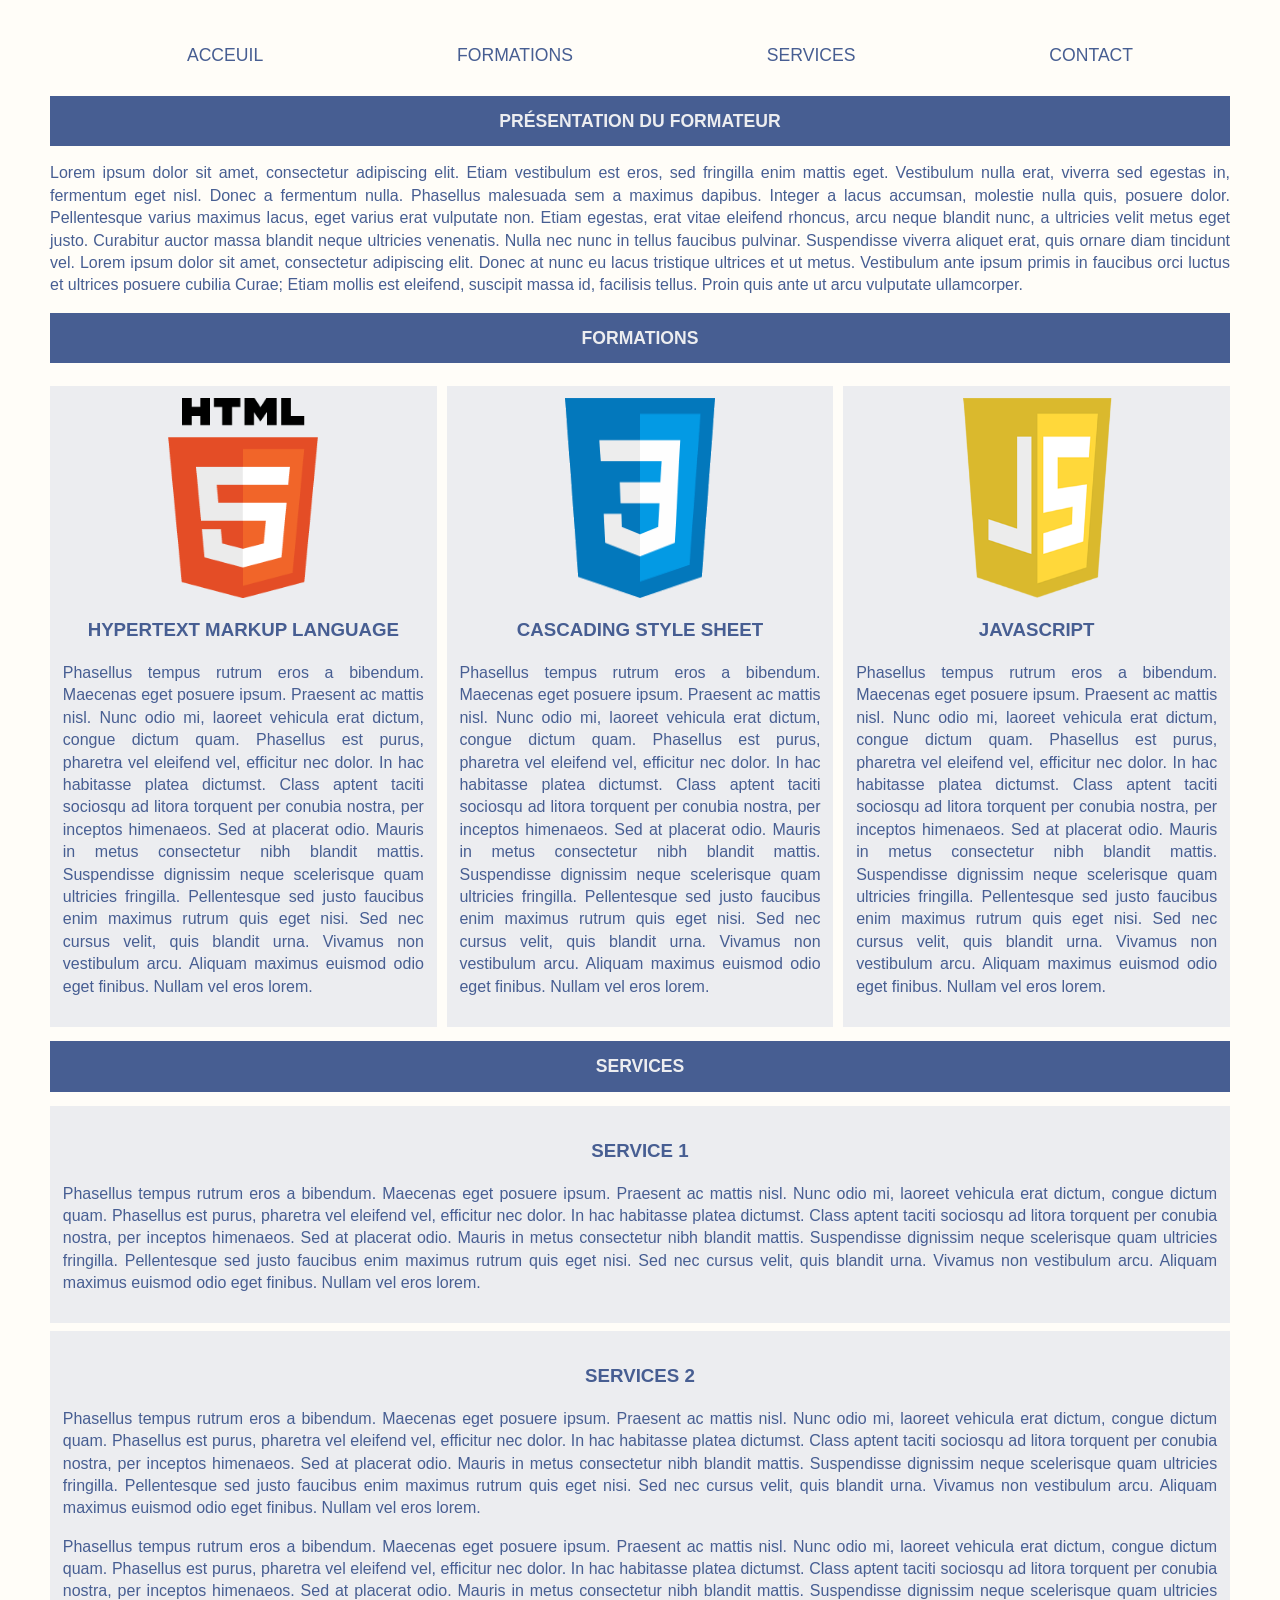
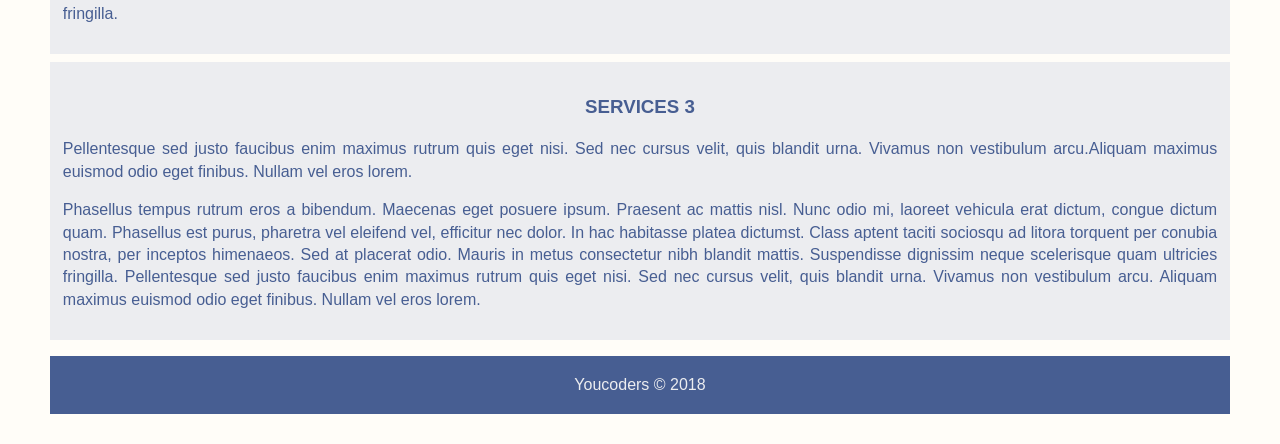
<file: CSS1/grid/index.html>
<!DOCTYPE html>
<html lang="fr">

<head>
    <meta charset="utf-8">
    <meta name="viewport" content="width=device-width, initial-scale=1.0">
    <title>The W3Trainer | Acceuil</title>
    <link rel="stylesheet" href="./css/Style.css">
    <link rel="icon" href="images/w3c-icon.png">
</head>

<body>
    <header class="nav-container">
        <nav class="main-menu">
            <ul>
                <li><a href="#">ACCEUIL</a></li>
                <li><a href="#formations">FORMATIONS</a></li>
                <li><a href="#services">SERVICES</a></li>
                <li><a href="#contact">CONTACT</a></li>
            </ul>
        </nav>
    </header>
    <main class="contenu-principal">
        <article id="formateur">
            <h2>Présentation du formateur</h2>
            <p>Lorem ipsum dolor sit amet, consectetur adipiscing elit. Etiam vestibulum est eros, sed fringilla enim mattis eget. Vestibulum nulla erat, viverra sed egestas in, fermentum eget nisl. Donec a fermentum nulla. Phasellus malesuada sem a maximus dapibus. Integer a lacus accumsan, molestie nulla quis, posuere dolor. Pellentesque varius maximus lacus, eget varius erat vulputate non. Etiam egestas, erat vitae eleifend rhoncus, arcu neque blandit nunc, a ultricies velit metus eget justo. Curabitur auctor massa blandit neque ultricies venenatis. Nulla nec nunc in tellus faucibus pulvinar. Suspendisse viverra aliquet erat, quis ornare diam tincidunt vel. Lorem ipsum dolor sit amet, consectetur adipiscing elit. Donec at nunc eu lacus tristique ultrices et ut metus. Vestibulum ante ipsum primis in faucibus orci luctus et ultrices posuere cubilia Curae; Etiam mollis est eleifend, suscipit massa id, facilisis tellus. Proin quis ante ut arcu vulputate ullamcorper.</p>
        </article>
        <article id="formations">
            <header>
                <h2>Formations</h2>
            </header>
            <div class="boites">
                <section class="boite">
                    <img src="images/html5-logo.png" alt="HTML5 Logo">
                    <h3 lang="en">HyperText Markup Language</h3>
                    <p>Phasellus tempus rutrum eros a bibendum. Maecenas eget posuere ipsum. Praesent ac mattis nisl. Nunc odio mi, laoreet vehicula erat dictum, congue dictum quam. Phasellus est purus, pharetra vel eleifend vel, efficitur nec dolor. In hac habitasse platea dictumst. Class aptent taciti sociosqu ad litora torquent per conubia nostra, per inceptos himenaeos. Sed at placerat odio. Mauris in metus consectetur nibh blandit mattis. Suspendisse dignissim neque scelerisque quam ultricies fringilla. Pellentesque sed justo faucibus enim maximus rutrum quis eget nisi. Sed nec cursus velit, quis blandit urna. Vivamus non vestibulum arcu. Aliquam maximus euismod odio eget finibus. Nullam vel eros lorem.</p>
                </section>
                <section class="boite">
                    <img src="images/css3-logo.png" alt="CSS3 Logo">
                    <h3 lang="en">Cascading Style Sheet</h3>
                    <p>Phasellus tempus rutrum eros a bibendum. Maecenas eget posuere ipsum. Praesent ac mattis nisl. Nunc odio mi, laoreet vehicula erat dictum, congue dictum quam. Phasellus est purus, pharetra vel eleifend vel, efficitur nec dolor. In hac habitasse platea dictumst. Class aptent taciti sociosqu ad litora torquent per conubia nostra, per inceptos himenaeos. Sed at placerat odio. Mauris in metus consectetur nibh blandit mattis. Suspendisse dignissim neque scelerisque quam ultricies fringilla. Pellentesque sed justo faucibus enim maximus rutrum quis eget nisi. Sed nec cursus velit, quis blandit urna. Vivamus non vestibulum arcu. Aliquam maximus euismod odio eget finibus. Nullam vel eros lorem.</p>
                </section>
                <section class="boite">
                    <img src="images/javascript-logo.png" alt="Javascript Logo">
                    <h3 lang="en">Javascript</h3>
                    <p>Phasellus tempus rutrum eros a bibendum. Maecenas eget posuere ipsum. Praesent ac mattis nisl. Nunc odio mi, laoreet vehicula erat dictum, congue dictum quam. Phasellus est purus, pharetra vel eleifend vel, efficitur nec dolor. In hac habitasse platea dictumst. Class aptent taciti sociosqu ad litora torquent per conubia nostra, per inceptos himenaeos. Sed at placerat odio. Mauris in metus consectetur nibh blandit mattis. Suspendisse dignissim neque scelerisque quam ultricies fringilla. Pellentesque sed justo faucibus enim maximus rutrum quis eget nisi. Sed nec cursus velit, quis blandit urna. Vivamus non vestibulum arcu. Aliquam maximus euismod odio eget finibus. Nullam vel eros lorem.</p>
                </section>
            </div>
        </article>
        <article id="services">
            <h2>Services</h2>
            <section class="boite">
                <h3>Service 1</h3>
                <p>Phasellus tempus rutrum eros a bibendum. Maecenas eget posuere ipsum. Praesent ac mattis nisl. Nunc odio mi, laoreet vehicula erat dictum, congue dictum quam. Phasellus est purus, pharetra vel eleifend vel, efficitur nec dolor. In hac habitasse platea dictumst. Class aptent taciti sociosqu ad litora torquent per conubia nostra, per inceptos himenaeos. Sed at placerat odio. Mauris in metus consectetur nibh blandit mattis. Suspendisse dignissim neque scelerisque quam ultricies fringilla. Pellentesque sed justo faucibus enim maximus rutrum quis eget nisi. Sed nec cursus velit, quis blandit urna. Vivamus non vestibulum arcu. Aliquam maximus euismod odio eget finibus. Nullam vel eros lorem.</p>
            </section>
            <section class="boite">
                <h3>Services 2</h3>
                <p>Phasellus tempus rutrum eros a bibendum. Maecenas eget posuere ipsum. Praesent ac mattis nisl. Nunc odio mi, laoreet vehicula erat dictum, congue dictum quam. Phasellus est purus, pharetra vel eleifend vel, efficitur nec dolor. In hac habitasse platea dictumst. Class aptent taciti sociosqu ad litora torquent per conubia nostra, per inceptos himenaeos. Sed at placerat odio. Mauris in metus consectetur nibh blandit mattis. Suspendisse dignissim neque scelerisque quam ultricies fringilla. Pellentesque sed justo faucibus enim maximus rutrum quis eget nisi. Sed nec cursus velit, quis blandit urna. Vivamus non vestibulum arcu. Aliquam maximus euismod odio eget finibus. Nullam vel eros lorem.</p>
                <p>Phasellus tempus rutrum eros a bibendum. Maecenas eget posuere ipsum. Praesent ac mattis nisl. Nunc odio mi, laoreet vehicula erat dictum, congue dictum quam. Phasellus est purus, pharetra vel eleifend vel, efficitur nec dolor. In hac habitasse platea dictumst. Class aptent taciti sociosqu ad litora torquent per conubia nostra, per inceptos himenaeos. Sed at placerat odio. Mauris in metus consectetur nibh blandit mattis. Suspendisse dignissim neque scelerisque quam ultricies fringilla.</p>

            </section>
            <section class="boite">
                <h3>Services 3</h3>
                <p>Pellentesque sed justo faucibus enim maximus rutrum quis eget nisi. Sed nec cursus velit, quis blandit urna. Vivamus non vestibulum arcu.Aliquam maximus euismod odio eget finibus. Nullam vel eros lorem.</p>
                <p>Phasellus tempus rutrum eros a bibendum. Maecenas eget posuere ipsum. Praesent ac mattis nisl. Nunc odio mi, laoreet vehicula erat dictum, congue dictum quam. Phasellus est purus, pharetra vel eleifend vel, efficitur nec dolor. In hac habitasse platea dictumst. Class aptent taciti sociosqu ad litora torquent per conubia nostra, per inceptos himenaeos. Sed at placerat odio. Mauris in metus consectetur nibh blandit mattis. Suspendisse dignissim neque scelerisque quam ultricies fringilla. Pellentesque sed justo faucibus enim maximus rutrum quis eget nisi. Sed nec cursus velit, quis blandit urna. Vivamus non vestibulum arcu. Aliquam maximus euismod odio eget finibus. Nullam vel eros lorem.</p>
            </section>
        </article>

    </main>

    <footer>
        <p>Youcoders &copy; 2018</p>
    </footer>

</body>

</html>
</file>
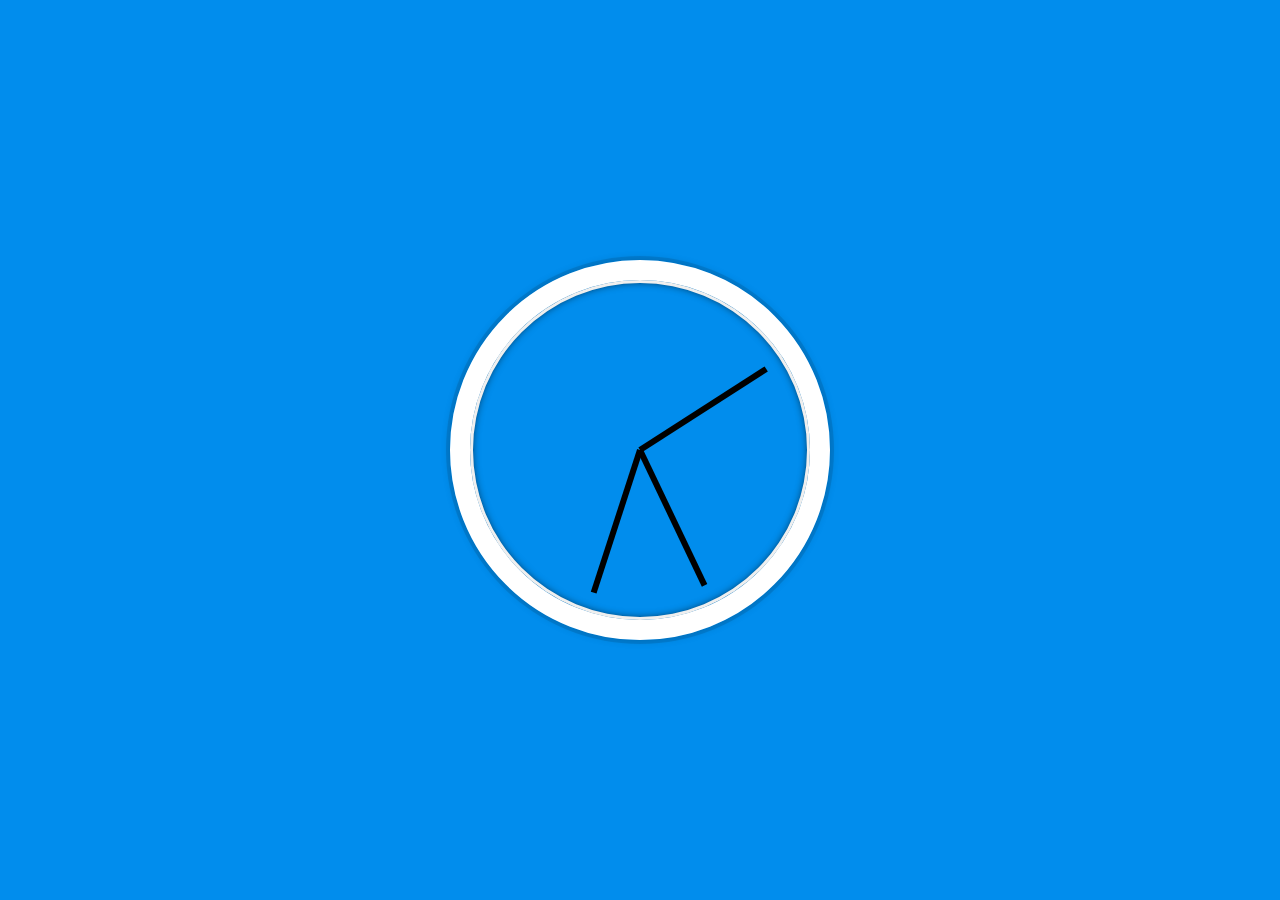
<file: JS1/clock/index.html>
<!DOCTYPE html>
<html lang="en">
<head>
  <meta charset="UTF-8">
  <title>JS + CSS Clock</title>
</head>
<body>


    <div class="clock">
      <div class="clock-face">
        <div class="hand hour-hand"></div>
        <div class="hand min-hand"></div>
        <div class="hand second-hand"></div>
      </div>
    </div>


  <style>
    html {
      background: #018DED url(http://unsplash.it/1500/1000?image=881&blur=50);
      background-size: cover;
      font-family: 'helvetica neue';
      text-align: center;
      font-size: 10px;
    }

    body {
      margin: 0;
      font-size: 2rem;
      display: flex;
      flex: 1;
      min-height: 100vh;
      align-items: center;
    }

    .clock {
      width: 30rem;
      height: 30rem;
      border: 20px solid white;
      border-radius: 50%;
      margin: 50px auto;
      position: relative;
      padding: 2rem;
      box-shadow:
        0 0 0 4px rgba(0,0,0,0.1),
        inset 0 0 0 3px #EFEFEF,
        inset 0 0 10px black,
        0 0 10px rgba(0,0,0,0.2);
    }

    .clock-face {
      position: relative;
      width: 100%;
      height: 100%;
      transform: translateY(-3px); /* account for the height of the clock hands */
    }

    .hand {
      width: 50%;
      height: 6px;
      background: black;
      position: absolute;
      top: 50%;
      transform-origin: 100%;
    }


  </style>


  <script>
  	function clocke() {
  
  
  	var date = new Date();
  	
  	var a = document.querySelector(".second-hand");
  	var s = date.getSeconds();
  	a.style.transform = `rotate(${(s*6)+90}deg)`;

  	var b = document.querySelector(".min-hand");
  	var m = date.getMinutes();
  	b.style.transform = `rotate(${(m*6) +(s*0.1)+90}deg)`;

  	var c = document.querySelector(".hour-hand");
  	var h = date.getHours();
  	c.style.transform = `rotate(${(h*30)+(m*0.5)+90}deg)`;

  		}

  setInterval(clocke,1000);

  </script>
</body>
</html>
</file>
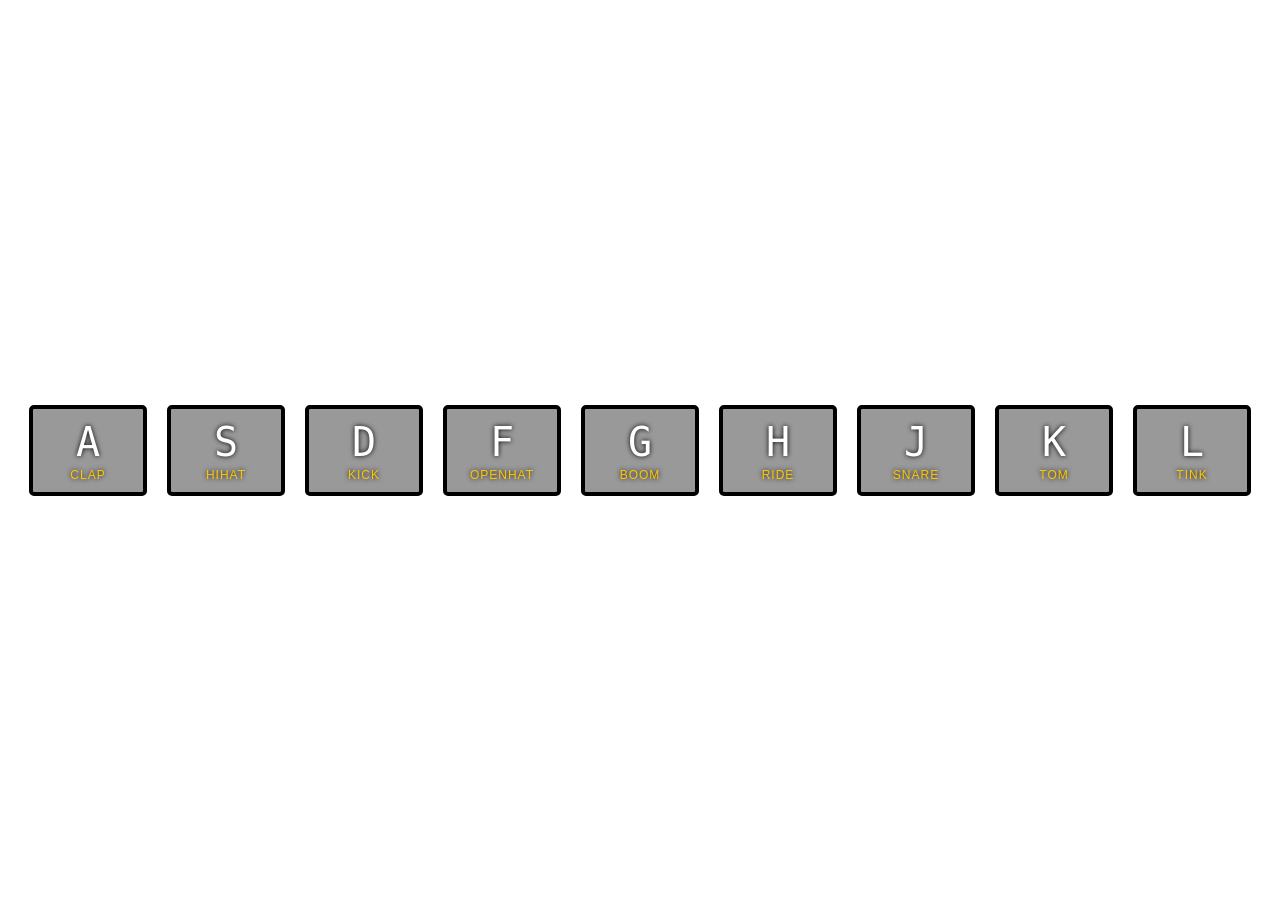
<file: JS1/drum/index.html>
<!DOCTYPE html>
<html lang="en">
<head>
  <meta charset="UTF-8">
  <title>JS Drum Kit</title>
  <link rel="stylesheet" href="style.css">
</head>
<body>


  <div class="keys">
    <div data-key="65" class="key">
      <kbd>A</kbd>
      <span class="sound">clap</span>
    </div>
    <div data-key="83" class="key">
      <kbd>S</kbd>
      <span class="sound">hihat</span>
    </div>
    <div data-key="68" class="key">
      <kbd>D</kbd>
      <span class="sound">kick</span>
    </div>
    <div data-key="70" class="key">
      <kbd>F</kbd>
      <span class="sound">openhat</span>
    </div>
    <div data-key="71" class="key">
      <kbd>G</kbd>
      <span class="sound">boom</span>
    </div>
    <div data-key="72" class="key">
      <kbd>H</kbd>
      <span class="sound">ride</span>
    </div>
    <div data-key="74" class="key">
      <kbd>J</kbd>
      <span class="sound">snare</span>
    </div>
    <div data-key="75" class="key">
      <kbd>K</kbd>
      <span class="sound">tom</span>
    </div>
    <div data-key="76" class="key">
      <kbd>L</kbd>
      <span class="sound">tink</span>
    </div>
  </div>

  <audio data-key="65" src="sounds/clap.wav"></audio>
  <audio data-key="83" src="sounds/hihat.wav"></audio>
  <audio data-key="68" src="sounds/kick.wav"></audio>
  <audio data-key="70" src="sounds/openhat.wav"></audio>
  <audio data-key="71" src="sounds/boom.wav"></audio>
  <audio data-key="72" src="sounds/ride.wav"></audio>
  <audio data-key="74" src="sounds/snare.wav"></audio>
  <audio data-key="75" src="sounds/tom.wav"></audio>
  <audio data-key="76" src="sounds/tink.wav"></audio>

<script>

  //document.getElementsByClassName('key')[0].addEventListener("click",function sound() {
       // document.getElementsByTagName('audio')[0].play()
  //})

  document.addEventListener("keydown",function(e) {
var audio = document.querySelector(`audio[data-key="${e.keyCode}"]`);
var div = document.querySelector(`div[data-key="${e.keyCode}"]`);
div.classList.add("playing");
 setTimeout(function() {
            div.classList.remove("playing");
        }, 90);
audio.currentTime=0;
audio.play();

})


 
     
</script>


</body>
</html>













<!--  // var z = 0;

  //   for (var i=0 ; i <9 ; i ++) {
  //     document.getElementsByClassName('key')[i].addEventListener("keydown",function sound() {
  //       document.getElementsByTagName('audio')[z].play()
  // }) -->
</file>
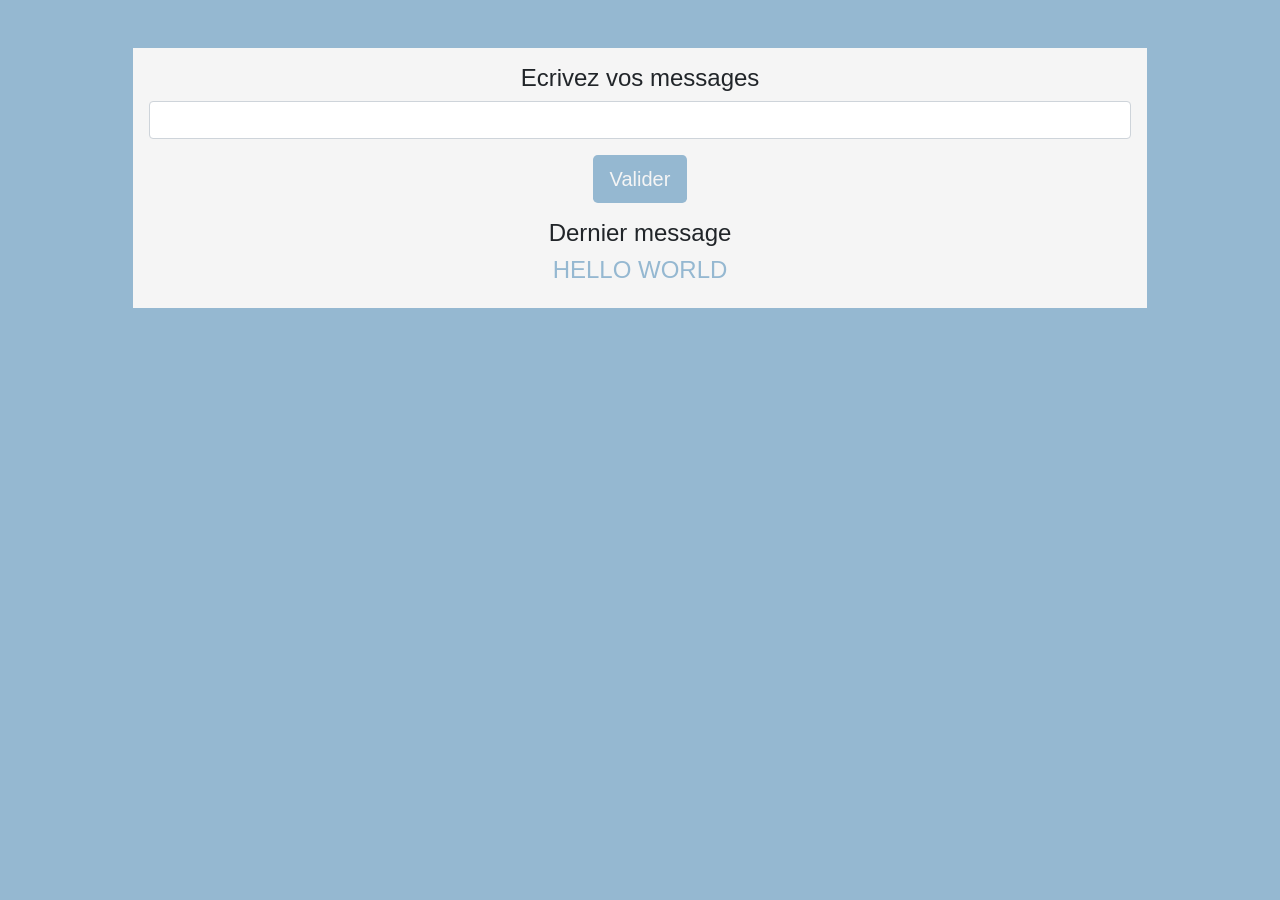
<file: JS1/mipro/index.html>
<!DOCTYPE html>
<html lang="en">

<head>
 <meta charset="UTF-8">
 <meta name="viewport" content="width=device-width, initial-scale=1.0">
 <meta http-equiv="X-UA-Compatible" content="ie=edge">
 <!-- bootstrap css -->
 <link rel="stylesheet" href="css/bootstrap.min.css">
 <!-- main css -->
 <link rel="stylesheet" href="css/main.css">
 <!-- google fonts -->
 <link href="https://fonts.googleapis.com/css?family=Courgette" rel="stylesheet">

 <!-- font awesome -->
 <script src="js/all.js"></script>
 <title>Template</title>
 <style>
 </style>
</head>

<body>

 <div class="container justify-content-xl-center">
  <div class="p-5">
   <div class="message-container p-3 text-center">
    <h4 class="">Ecrivez vos messages</h4>
    <form id="message-form">
     <input type="text" name="" id="message" class="form-control">
     <input type="submit" value="Valider" id="submitBtn" class="btn-lg btn m-3">
    </form>
    <h5 class="feedback alert alert-danger">Une Valeur ?</h5>
    <h4 class="show">Dernier message</h4>
    <h4 class="message-content text-uppercase">hello world</h4>

   </div>
  </div>
 </div>




 <!-- jquery -->
 <script src="js/jquery-3.3.1.min.js"></script>
 <!-- bootstrap js -->
 <script src="js/bootstrap.bundle.min.js"></script>
 <!-- script js -->
 <script src="js/app.js"></script>
</body>

</html>
</file>
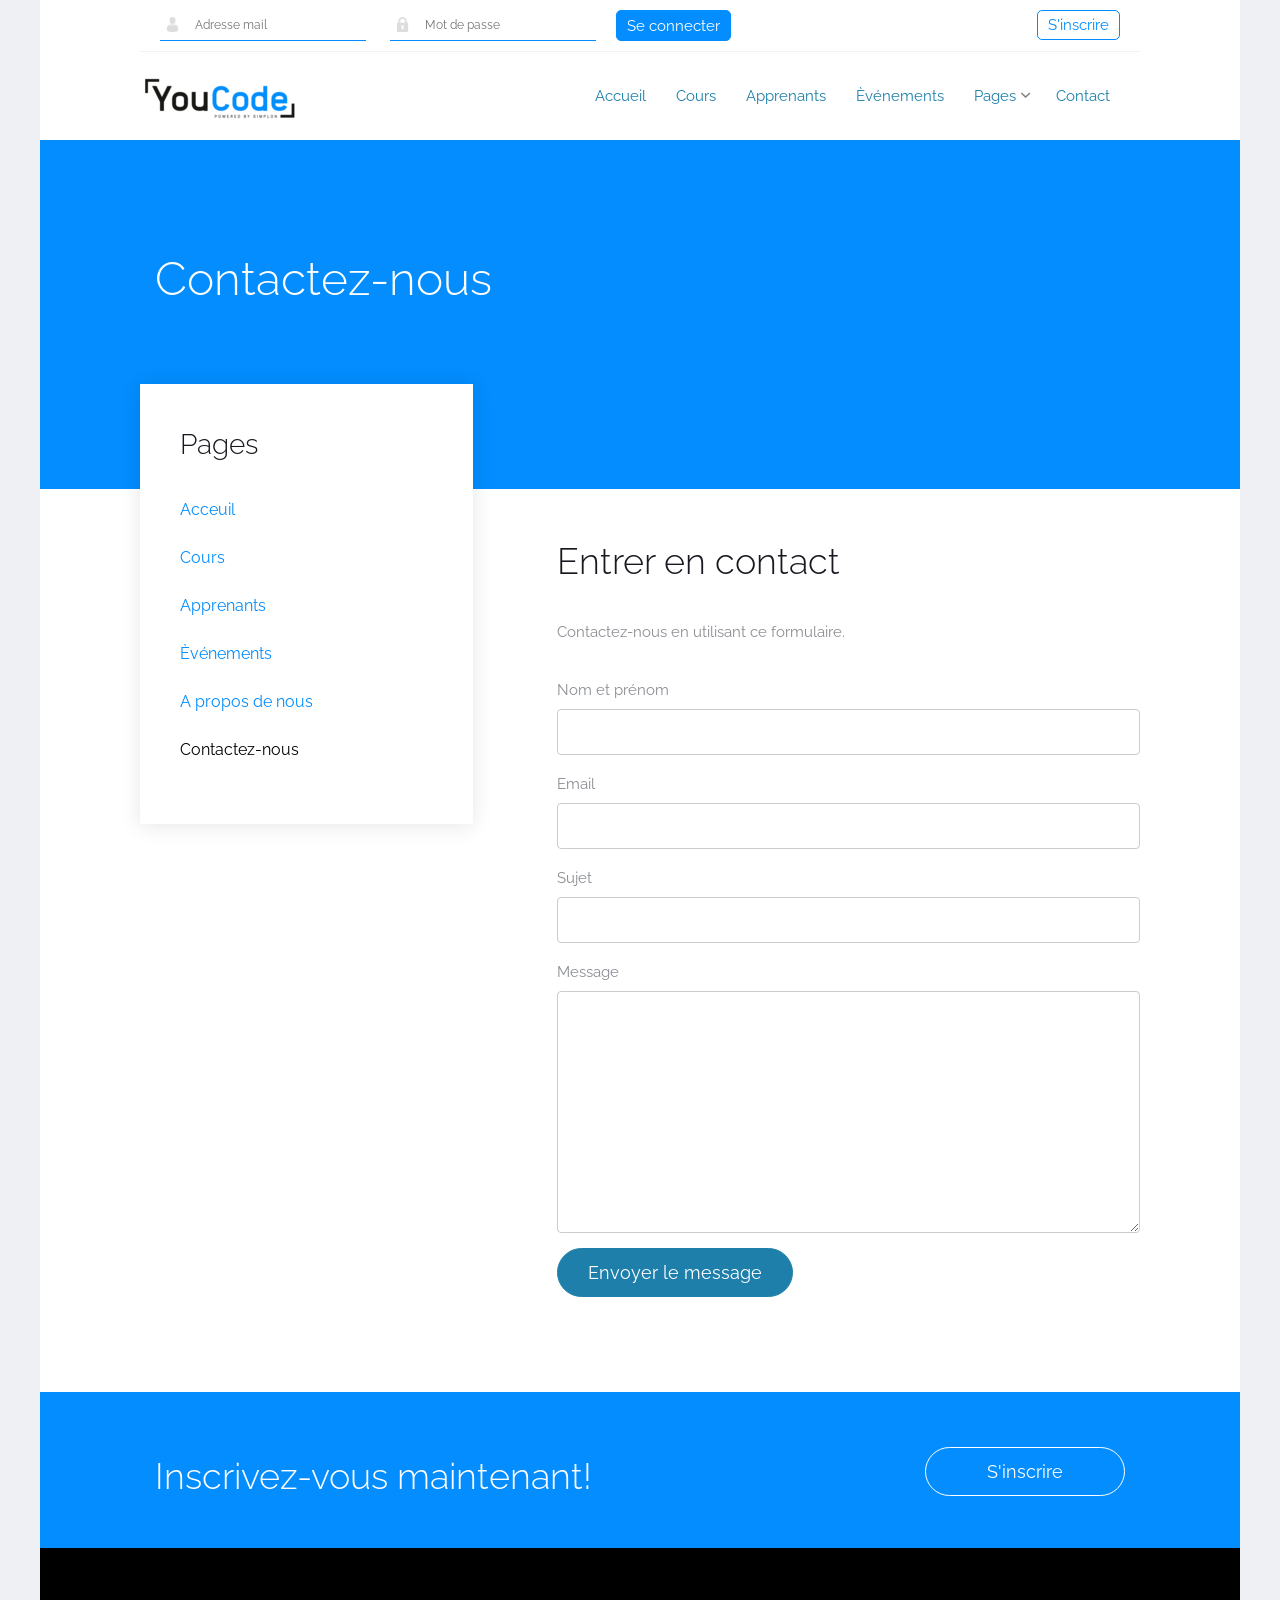
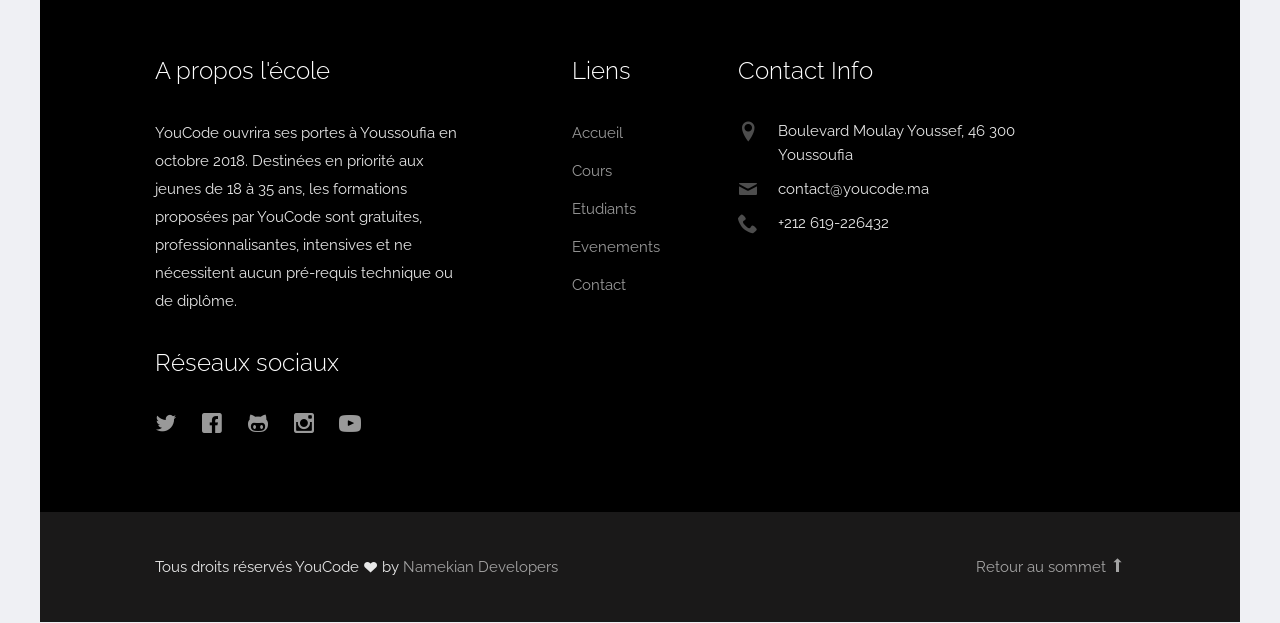
<file: YoucodeSITE/contact.html>
<!DOCTYPE html>
<html lang="en">
  <head>
    <meta charset="utf-8">
    <meta name="viewport" content="width=device-width, initial-scale=1">
    <title>YouCode</title>
    <meta name="keywords" content="website coding, YouCode, Programming school, programation, Youssoufia">
    
    <link href="https://fonts.googleapis.com/css?family=Raleway:300,400,500,700|Open+Sans" rel="stylesheet">
    <link rel="stylesheet" href="css/styles-merged.css">
    <link rel="stylesheet" href="css/style.min.css">
    <link rel="stylesheet" href="css/custom.css">
    <link rel="stylesheet" type="text/css" href="css/style.css">
    <link rel="stylesheet" type="text/css" href="css/new/index.css">
    <link rel="icon" href="img/l2.png" type="image/png">
    <!--[if lt IE 9]>
      <script src="js/vendor/html5shiv.min.js"></script>
      <script src="js/vendor/respond.min.js"></script>
    <![endif]-->
  </head>
  <body>

    <!--<div class="probootstrap-search" id="probootstrap-search">
      <a href="#" class="probootstrap-close js-probootstrap-close"><i class="icon-cross"></i></a>
      <form action="#">
        <input type="search" name="s" id="search" placeholder="Search a keyword and hit enter...">
      </form>
    </div>-->
    
    <div class="probootstrap-page-wrapper">
      <!-- Fixed navbar -->
      
      <div class="probootstrap-header-top">
        <div class="container">
          <form action="#">
            <div class="blow">
              <input type="email" name="mail" placeholder="Adresse mail">
              <input type="password" name="pswd" placeholder="Mot de passe">
            </div>
            <button class="blow clo">Se connecter</button>
          </form>
          <div class="sing">
            <button data-toggle="modal" data-target="#myModal2" class="blow">S'inscrire</button>  
          </div>
        </div>
    </div>
      <nav class="navbar navbar-default probootstrap-navbar">
        <div class="container">
          <div class="navbar-header">
            <div class="btn-more js-btn-more visible-xs">
              <a href="#"><i class="icon-dots-three-vertical "></i></a>
            </div>
            <button type="button" class="navbar-toggle collapsed" data-toggle="collapse" data-target="#navbar-collapse" aria-expanded="false" aria-controls="navbar">
              <span class="sr-only">Toggle navigation</span>
              <span class="icon-bar"></span>
              <span class="icon-bar"></span>
              <span class="icon-bar"></span>
            </button>
            <a class="navbar-brand" href="index.html" title="YouCode">YouCode</a>
          </div>

          <div id="navbar-collapse" class="navbar-collapse collapse">
            <ul class="nav navbar-nav navbar-right">
              <li><a href="index.html">Accueil</a></li>
              <li><a href="courses.html">Cours</a></li>
              <li><a href="teachers.html">Apprenants</a></li>
              <li><a href="events.html">&Egrave;vénements</a></li>
              <li class="dropdown">
                <a href="#" data-toggle="dropdown" class="dropdown-toggle">Pages</a>
                <ul class="dropdown-menu">
                  <li><a href="about.html">&Agrave; propos</a></li>
                  <li><a href="portfolio.html">Portfolio</a></li>
                  <li><a href="gallery.html">Galerie</a></li>
                  <li><a href="http://c130757.try.invisionpower.com/">Forum</a></li>
                </ul>
              </li>
              <li><a href="contact.html">Contact</a></li>
            </ul>
          </div>
        </div>
      </nav>
      
      <section class="probootstrap-section probootstrap-section-colored">
        <div class="container">
          <div class="row">
            <div class="col-md-12 text-left section-heading probootstrap-animate">
              <h1 class="mb0">Contactez-nous</h1>
            </div>
          </div>
        </div>
      </section>

      

      <section class="probootstrap-section probootstrap-section-sm">
        <div class="container">
          <div class="row">
            <div class="col-md-12">
              <div class="row probootstrap-gutter0">
                <div class="col-md-4" id="probootstrap-sidebar">
                  <div class="probootstrap-sidebar-inner probootstrap-overlap probootstrap-animate">
                    <h3>Pages</h3>
                    <ul class="probootstrap-side-menu">
                      
                      <li><a href="index.html">Acceuil</a></li>
                      <li><a href="courses.html">Cours</a></li>
                      <li><a href="teachers.html">Apprenants</a></li>
                      <li><a href="events.html">&Egrave;vénements</a></li>
                      <li><a href="about.html">A propos de nous</a></li>
                      <li class="active"><a>Contactez-nous</a></li>
                    </ul>
                  </div>
                </div>
                <div class="col-md-7 col-md-push-1  probootstrap-animate" id="probootstrap-content">
                  <h2>Entrer en contact</h2>
                  <p>Contactez-nous en utilisant ce formulaire.</p>
                  <form action="#" method="post" class="probootstrap-form">
                    <div class="form-group">
                      <label for="name">Nom et prénom</label>
                      <input type="text" class="form-control" id="name" name="name">
                    </div>
                    <div class="form-group">
                      <label for="email">Email</label>
                      <input type="email" class="form-control" id="email" name="email">
                    </div>
                    <div class="form-group">
                      <label for="subject">Sujet</label>
                      <input type="text" class="form-control" id="subject" name="subject">
                    </div>
                    <div class="form-group">
                      <label for="message">Message</label>
                      <textarea cols="30" rows="10" class="form-control" id="message" name="message"></textarea>
                    </div>
                    <div class="form-group">
                      <input type="submit" class="btn btn-primary btn-lg" id="submit" name="submit" value="Envoyer le message">
                    </div>
                  </form>
                </div>
              </div>
            </div>
          </div>
        </div>
      </section>
      
      <section class="probootstrap-cta">
        <div class="container">
          <div class="row">
            <div class="col-md-12">
              <h2 class="probootstrap-animate" data-animate-effect="fadeInRight">Inscrivez-vous maintenant!</h2>
              <a href="#" role="button" class="btn btn-primary btn-lg btn-ghost probootstrap-animate" data-animate-effect="fadeInLeft" data-toggle="modal" data-target="#myModal2">S'inscrire</a>
            </div>
          </div>
        </div>
      </section>
    <footer class="probootstrap-footer probootstrap-bg">
        <div class="container">
          <div class="row">
            <div class="col-md-4">
              <div class="probootstrap-footer-widget">
                <h3>A propos l'école</h3>
                <p>YouCode ouvrira ses portes à Youssoufia en octobre 2018. Destinées en priorité aux jeunes de 18 à 35 ans, les formations proposées par YouCode sont gratuites, professionnalisantes, intensives et ne nécessitent aucun pré-requis technique ou de diplôme.</p>
                <h3>Réseaux sociaux</h3>
                <ul class="probootstrap-footer-social">
                  <li><a href="https://twitter.com/YouCode18"><i class="icon-twitter"></i></a></li>
                  <li><a href="https://www.facebook.com/YouCodeSchool/"><i class="icon-facebook"></i></a></li>
                  <li><a href="https://github.com/search?q=youcode"><i class="icon-github"></i></a></li>
                  <li><a href="https://www.instagram.com/_youcode_/"><i class="icon-instagram"></i></a></li>
                  <li><a href="https://www.youtube.com/channel/UCH0jcvsX0N-63SyYooyahHg"><i class="icon-youtube"></i></a></li>
                </ul>
              </div>
            </div>
            <div class="col-md-3 col-md-push-1">
              <div class="probootstrap-footer-widget">
                <h3>Liens</h3>
                <ul>
                  <li><a href="index.html">Accueil</a></li>
                  <li><a href="courses.html">Cours</a></li>
                  <li><a href="teachers.html">Etudiants</a></li>
                  <li><a href="events.html">Evenements</a></li>
                  <li><a href="contact.html">Contact</a></li>
                </ul>
              </div>
            </div>
            <div class="col-md-4">
              <div class="probootstrap-footer-widget">
                <h3>Contact Info</h3>
                <ul class="probootstrap-contact-info">
                  <li><i class="icon-location2"></i> <span>Boulevard Moulay Youssef, 46 300 Youssoufia</span></li>
                  <li><i class="icon-mail"></i><span>contact@youcode.ma</span></li>
                  <li><i class="icon-phone2"></i><span>+212 619-226432</span></li>
                </ul>
              </div>
            </div>
           
          </div>
          <!-- END row -->
          
        </div>

        <div class="probootstrap-copyright">
          <div class="container">
            <div class="row">
              <div class="col-md-8 text-left">
                <p>Tous droits réservés YouCode <i class="icon icon-heart"></i> by <a>Namekian Developers</a></p>
              </div>
              <div class="col-md-4 probootstrap-back-to-top">
                <p><a href="#" class="js-backtotop">
                 Retour au sommet <i class="icon-arrow-long-up"></i></a></p>
              </div>
            </div>
          </div>
        </div>
      </footer>


    </div>
    <!-- END wrapper -->
    
    <!--Sign UP Form -->
    <div class="container pb-modalreglog-container">
    <div class="row">
        <div class="col-xs-12 col-md-4 col-md-offset-4">
            <div class="modal fade" id="myModal2" tabindex="-1" role="dialog" aria-labelledby="myModalLabel" aria-hidden="true">
                <div class="modal-dialog modal-md" role="document">
                    <div class="modal-content">
                        <div class="modal-header">
                            <button type="button" class="close" data-dismiss="modal" aria-label="Close">
                                <span aria-hidden="true">&times;</span>
                            </button>
                            <h4 class="modal-title" id="myModalLabel">Formulaire d'inscription</h4>
                        </div>
                        <div class="modal-body">
                            <form class="pb-modalreglog-form-reg">
                                <div class="form-group">
                                    <div id="pb-modalreglog-progressbar"></div>
                                </div>
                                
                                 <div class="form-group" style="width: 60%; margin: auto;">
                                    <label for="email">Nom complet</label>
                                    <div class="input-group pb-modalreglog-input-group">
                                        <span class="input-group-addon"><span class="glyphicon glyphicon-user"></span></span>
                                        <input type="name" class="form-control" id="inputFName" placeholder="Nom" style="width: 47%; display: block;">
                                        <input type="name" class="form-control" id="inputLName" placeholder="Prénom" style="width: 47%; display: block; margin-left: 6%;" >
                                    </div>    
                                </div>

                                <div class="form-group" style="width: 60%; margin: auto;">
                                    <label for="email">Adresse email</label>
                                    <div class="input-group pb-modalreglog-input-group">
                                        <span class="input-group-addon"><span class="glyphicon glyphicon-envelope"></span></span>
                                        <input type="email" class="form-control" id="inputEmail" placeholder="Email" >
                                    </div>
                                </div>
                                <div class="form-group" style="width: 60%; margin: auto;">
                                    <label for="password">Mot de passe</label>
                                    <div class="input-group pb-modalreglog-input-group">
                                        <span class="input-group-addon"><span class="glyphicon glyphicon-lock"></span></span>
                                        <input type="password" class="form-control" id="inputPws" placeholder="Mot de passe">
                                    </div>
                                </div>
                                <div class="form-group" style="width: 60%; margin: auto;">
                                    <label for="confirmpassword">Confirmer le mot de passe</label>
                                    <div class="input-group pb-modalreglog-input-group">
                                        <span class="input-group-addon"><span class="glyphicon glyphicon-lock"></span></span>
                                        <input type="password" class="form-control" id="inputConfirmPws" placeholder="Confirmer le mot de passe" >
                                    </div>
                                </div>

                                <div class="form-group" style="width: 60%; margin: auto;">
                                    <label for="date">Date</label>
                                    <div class="input-group pb-modalreglog-input-group">
                                        <span class="input-group-addon"><span class="glyphicon glyphicon-calendar"></span></span>
                                        <input type="date" class="form-control" id="Date">
                                    </div>
                                </div>

                              

                                

                                
                            </form>
                        </div>
                        <div class="modal-footer">
                            <button type="button" class="btn btn-secondary" data-dismiss="modal">Fermer</button>
                            <button type="button" class="btn btn-primary">S'inscrire</button>
                        </div>
                    </div>
                </div>
            </div>
        </div>
    </div>
</div>

<!-- SIGN UP FORM -->
    

    <script src="js/scripts.min.js"></script>
    <script src="js/main.min.js"></script>
    <script src="js/custom.js"></script>

    
  </body>
</html>
</file>
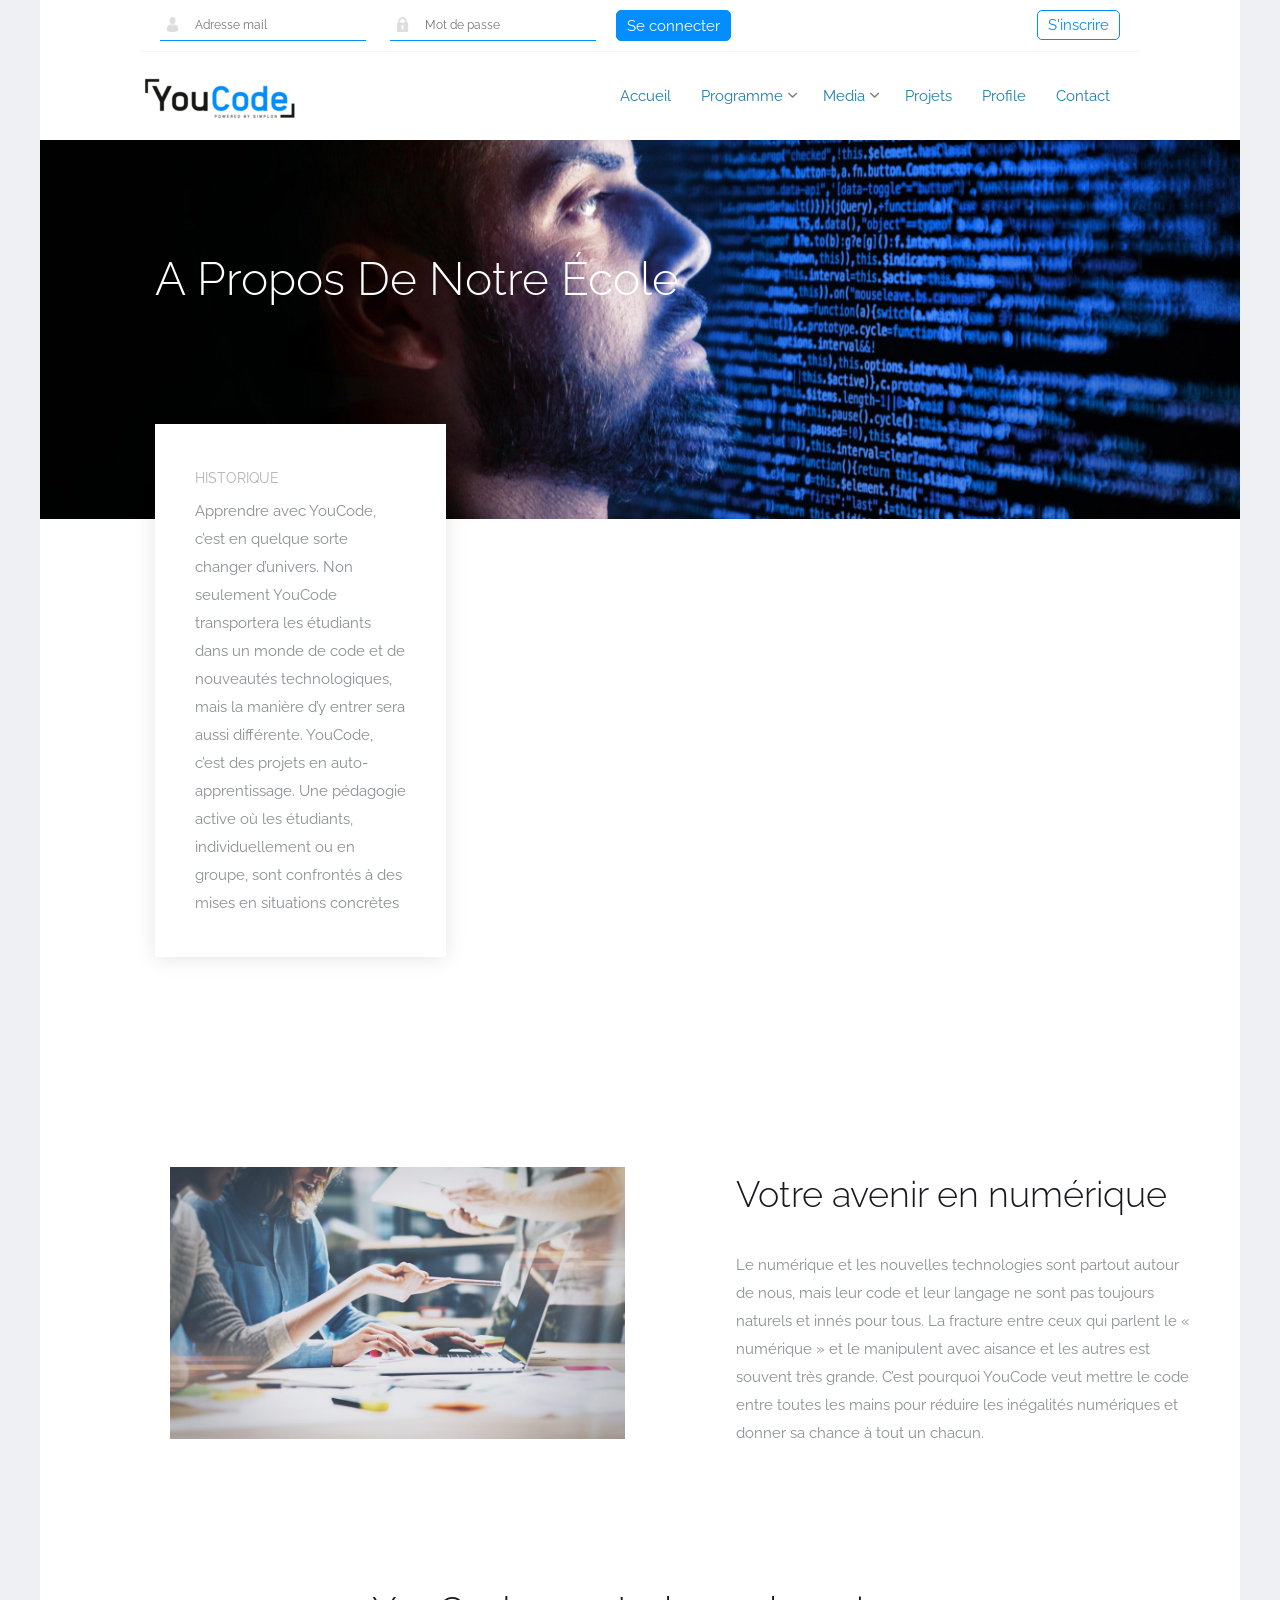
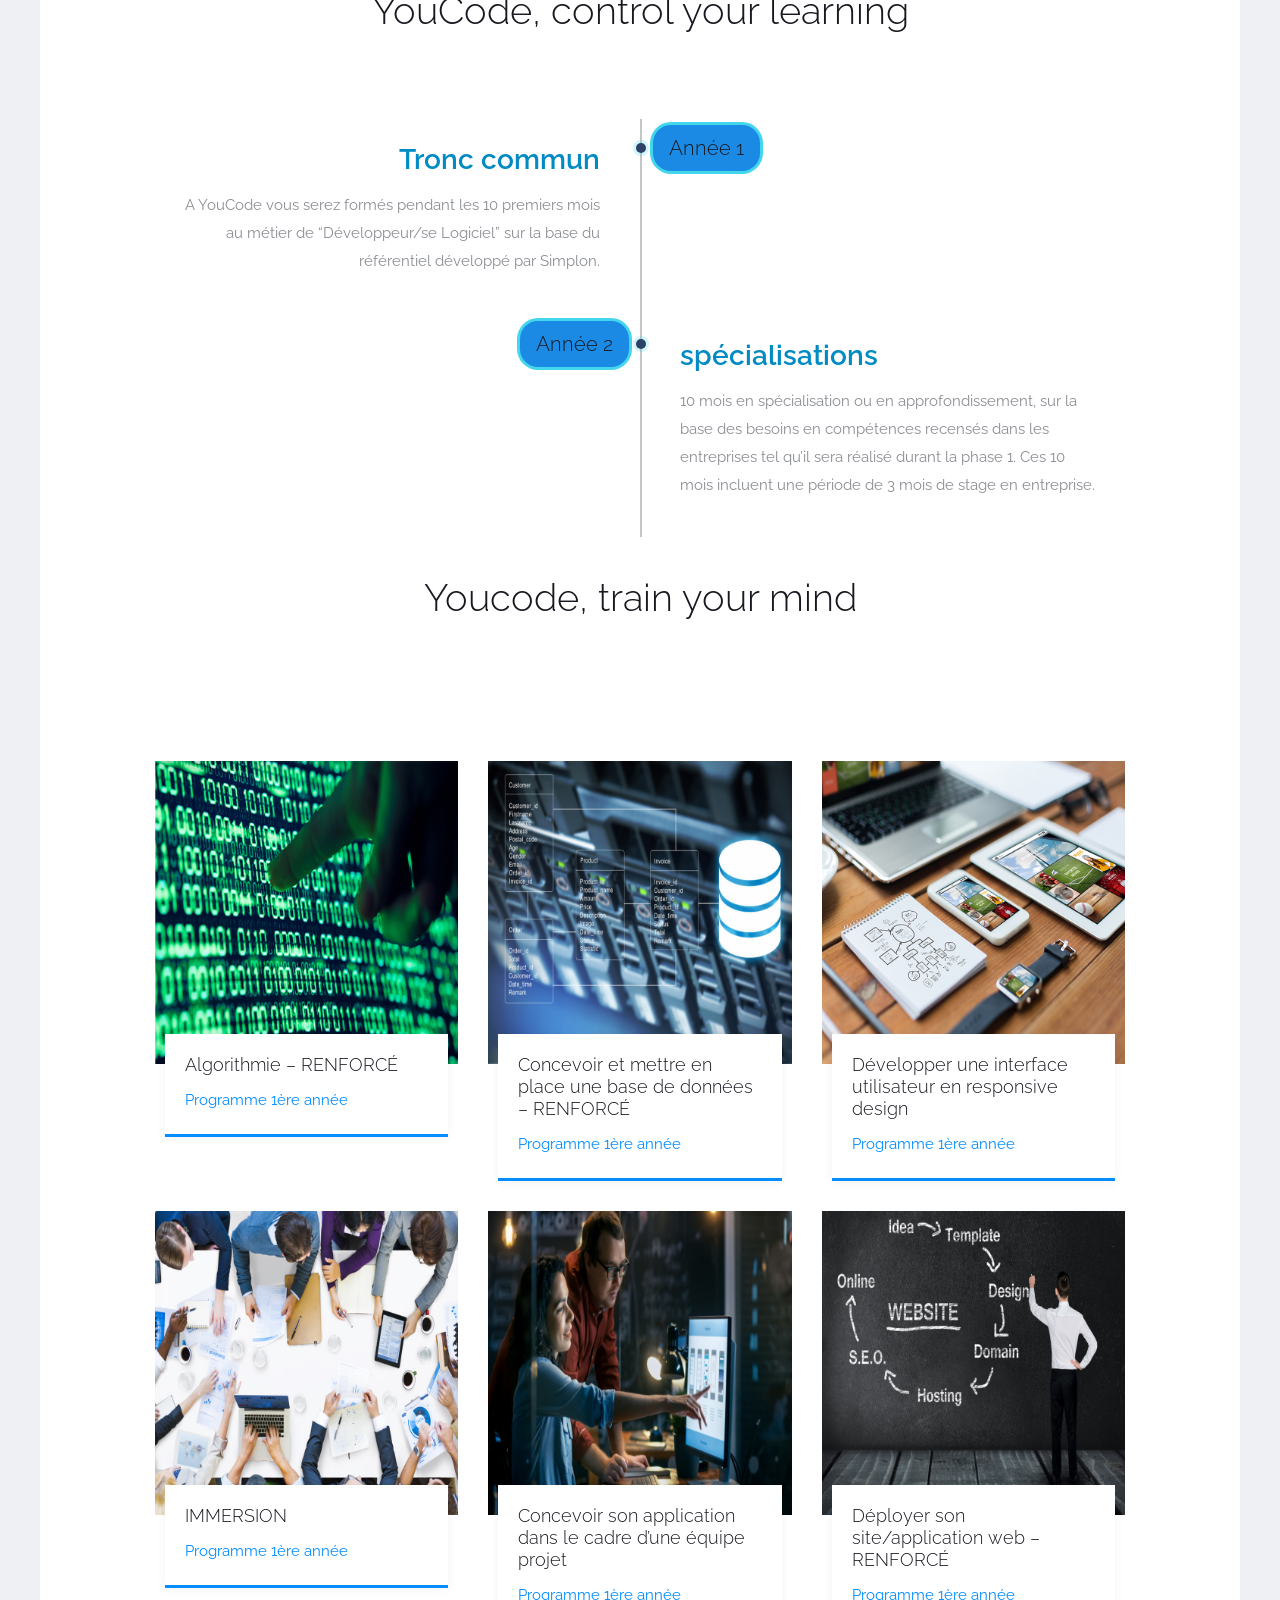
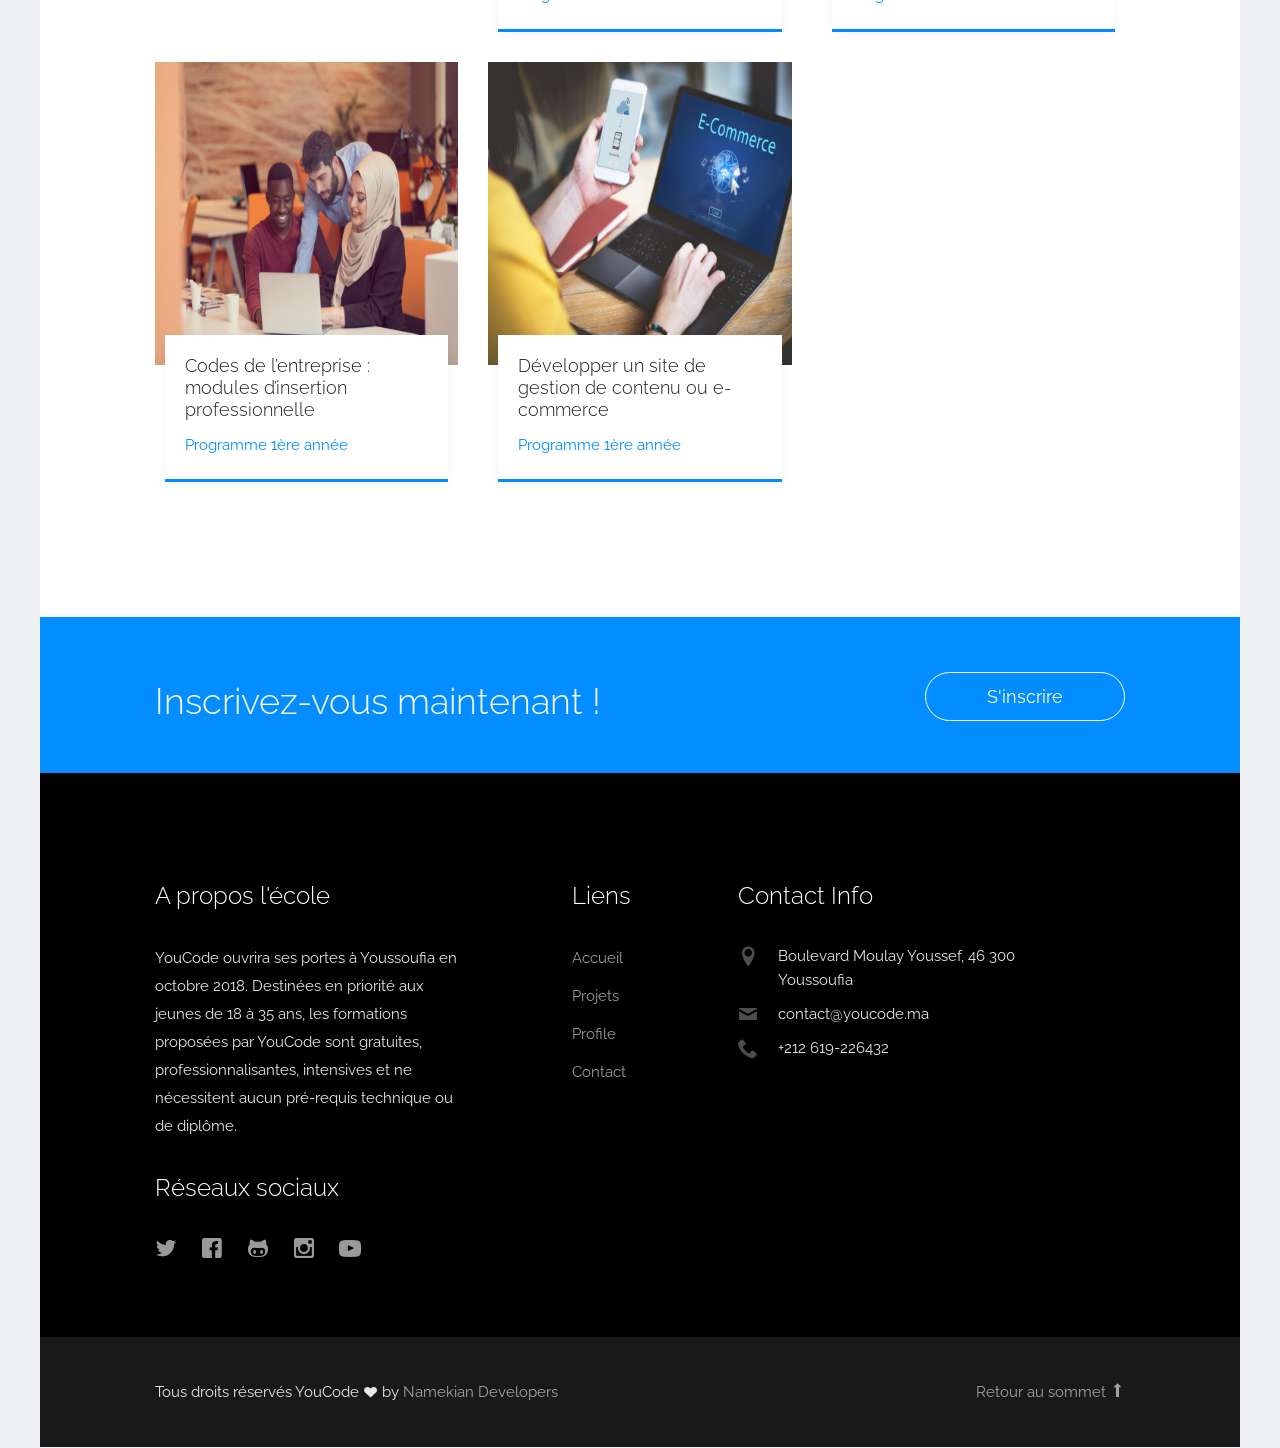
<file: YoucodeSITE/formation.html>
<!DOCTYPE html>
<html lang="en">
  <head>
    <meta charset="utf-8">
    <meta name="viewport" content="width=device-width, initial-scale=1">
    <title>YouCode</title>
    <meta name="keywords" content="website coding, YouCode, Programming school, programation, Youssoufia">
    
    <link href="https://fonts.googleapis.com/css?family=Raleway:300,400,500,700|Open+Sans" rel="stylesheet">
    <link rel="stylesheet" href="css/styles-merged.css">
    <link rel="stylesheet" href="css/style.min.css">
    <link rel="stylesheet" href="css/custom.css">
    <link rel="stylesheet" type="text/css" href="css/style.css">
    <link rel="stylesheet" type="text/css" href="css/new/index.css">
    <link rel="stylesheet" type="text/css" href="css/timeline.css">
     <link rel="icon" href="img/l2.png" type="image/png">
    <!--[if lt IE 9]>
      <script src="js/vendor/html5shiv.min.js"></script>
      <script src="js/vendor/respond.min.js"></script>
    <![endif]-->
  </head>
  <body>

    <!--<div class="probootstrap-search" id="probootstrap-search">
      <a href="#" class="probootstrap-close js-probootstrap-close"><i class="icon-cross"></i></a>
      <form action="#">
        <input type="search" name="s" id="search" placeholder="Search a keyword and hit enter...">
      </form>
    </div>-->
    
    <div class="probootstrap-page-wrapper">
      <!-- Fixed navbar -->
      
      <div class="probootstrap-header-top">
        <div class="container">
          <form action="#">
            <div class="blow">
              <input type="email" name="mail" placeholder="Adresse mail">
              <input type="password" name="pswd" placeholder="Mot de passe">
            </div>
            <button class="blow clo">Se connecter</button>
          </form>
          <div class="sing">
            <button data-toggle="modal" data-target="#myModal2" class="blow">S'inscrire</button>  
          </div>
        </div>
    </div>
    <nav class="navbar navbar-default probootstrap-navbar">
        <div class="container">
          <div class="navbar-header">
            <div class="btn-more js-btn-more visible-xs">
              <a href="#"><i class="icon-dots-three-vertical "></i></a>
            </div>
            <button type="button" class="navbar-toggle collapsed" data-toggle="collapse" data-target="#navbar-collapse" aria-expanded="false" aria-controls="navbar">
              <span class="sr-only">Toggle navigation</span>
              <span class="icon-bar"></span>
              <span class="icon-bar"></span>
              <span class="icon-bar"></span>
            </button>
            <a class="navbar-brand" href="index.html" title="YouCode">YouCode</a>
          </div>

          <div id="navbar-collapse" class="navbar-collapse collapse">
            <ul class="nav navbar-nav navbar-right">
              <li class="active"><a href="Accueil.html">Accueil</a></li>
              <li class="dropdown">
                <a href="#" data-toggle="dropdown" class="dropdown-toggle">Programme</a>
                <ul class="dropdown-menu">
                  <li><a href="formation.html">Formation</a></li>
                  <li><a href="Pédagogique.html">Pédagogique</a></li>
                  <li><a href="Cours.html">Cours</a></li>
                  <li class="dropdown-submenu dropdown">
                  </li>
                </ul>
              </li>
              
              <li class="dropdown">
                <a href="#" data-toggle="dropdown" class="dropdown-toggle">Media</a>
                <ul class="dropdown-menu">
                  <li><a href="Evenement.html">Evenement</a></li>
                  <li><a href="Galerie.html">Galerie</a></li>
                  <li><a href="Youtimes.html">Youtimes</a></li>
                  <li><a href="Clubs.html">Clubs</a></li>
                  
                  <li class="dropdown-submenu dropdown">
                  </li>
                  <li><a href="http://c130757.try.invisionpower.com/">Forum</a></li>
                </ul>
              </li>
              <li><a href="Projets.html">Projets</a></li>
              <li><a href="Profile.html">Profile</a></li>
              <li><a href="Contact.html">Contact</a></li>
            </ul>
          </div>
        </div>
      </nav>
      
      <section class="probootstrap-section probootstrap-section-colored" style="background-image: url(img/bg-accueil.jpg); background-position: center;">
        <div class="container">
          <div class="row">
            <div class="col-md-12 text-left section-heading probootstrap-animate">
              <h1>A Propos De Notre &Eacute;cole </h1>
            </div>
          </div>
        </div>
      </section>

      <section class="probootstrap-section">
        <div class="container">
          <div class="row">
            <div class="col-md-12">
              <div class="probootstrap-flex-block">
                <div class="probootstrap-text probootstrap-animate">
                  <div class="text-uppercase probootstrap-uppercase">Historique</div>
                  <p>Apprendre avec YouCode, c’est en quelque sorte changer d’univers. Non seulement YouCode transportera les étudiants dans un monde de code et de nouveautés technologiques, mais la manière d’y entrer sera aussi différente.

                  YouCode, c’est des projets en auto-apprentissage. Une pédagogie active où les étudiants, individuellement ou en groupe, sont confrontés à des mises en situations concrètes</p>
                </div>
                <div class="probootstrap-image probootstrap-animate">
                  <iframe width="100%" height="100%" src="https://www.youtube.com/embed/fE-3ZmSgQ3g?autoplay=1&controls=0&loop=1&" frameborder="0" allow="accelerometer; autoplay; encrypted-media; gyroscope; picture-in-picture" allowfullscreen></iframe>
                  
                </div>
              </div>
            </div>
          </div>
        </div>
      </section>


      
      
      <section class="probootstrap-section">
        <div class="container">
          
          <div class="col-md-6">
            <p>
              <img src="img/Formation-1024x612.jpg" alt="YouCode" class="img-responsive">
            </p>
          </div>
          <div class="col-md-6 col-md-push-1">
            <h2>Votre avenir en numérique</h2>
            <p>Le numérique et les nouvelles technologies sont partout autour de nous, mais leur code et leur langage ne sont pas toujours naturels et innés pour tous. La fracture entre ceux qui parlent le « numérique » et le manipulent avec aisance et les autres est souvent très grande. C’est pourquoi YouCode veut mettre le code entre toutes les mains pour réduire les inégalités numériques et donner sa chance à tout un chacun.</p>
          </div>
          

        </div>
      </section>

<h1 id="war">YouCode, control your learning </h1>
<div class="timeline" style=" margin-bottom: : 10%">
  <ul>
    <li>
      <div class="contentt">
        <h3 id="tronc">Tronc commun</h3>
        <p>A YouCode vous serez formés pendant les 10 premiers mois au métier de “Développeur/se Logiciel” sur la base du référentiel développé par Simplon.</p>
      </div>
      <div class="annee">
        <h4>Année 1</h4>
      </div>
    </li>
    <li>
      <div class="contentt">
        <h3 id="tronc">spécialisations</h3>
        <p>10 mois en spécialisation ou en approfondissement, sur la base des besoins en compétences recensés dans les entreprises tel qu’il sera réalisé durant la phase 1. Ces 10 mois incluent une période de 3 mois de stage en entreprise.</p>
      </div>
      <div class="annee">
        <h4>Année 2</h4>
      </div>
    </li>
    <div style="clear: both;"></div>
  </ul>
  
</div>

<!-----------------------------------------p-------------------------->
<p></p>
<!----------------------------------------/p-------------------------->














 
 <h1 id="war">Youcode, train your mind</h1>
 <section class="probootstrap-section">
        <div class="container">

          <div class="row">
            <div  class="col-md-4 col-sm-6 col-xs-6 col-xxs-12 probootstrap-animate">
              <a href="#" data-toggle="modal" data-target="#modalQuickView1" class="probootstrap-featured-news-box">
                <figure class="probootstrap-media"><img src="img/11.png" alt="YouCode" class="img-responsive"></figure>
                <div class="probootstrap-text" id="hackathon">
                  <h3>Algorithmie – RENFORCÉ <br/></h3>
                  
                  

                  <span >Programme 1ère année</span>
                  <span ></span>
                </div>
              </a>
            </div>
            <div  class="col-md-4 col-sm-6 col-xs-6 col-xxs-12 probootstrap-animate">
              <a href="#" data-toggle="modal" data-target="#modalQuickView2" class="probootstrap-featured-news-box">
                <figure class="probootstrap-media"><img src="img/22.jpg" alt="YouCode" class="img-responsive"></figure>
                <div class="probootstrap-text" id="hackathon">
                  <h3>Concevoir et mettre en place une base de données – RENFORCÉ</h3>
                 
                  <span >Programme 1ère année</span>
                </div>
              </a>
            </div>
            <div  class="col-md-4 col-sm-6 col-xs-6 col-xxs-12 probootstrap-animate">
              <a href="#" data-toggle="modal" data-target="#modalQuickView3" class="probootstrap-featured-news-box">
                <figure class="probootstrap-media"><img src="img/33.jpg" alt="YouCode" class="img-responsive"></figure>
                <div class="probootstrap-text" id="hackathon">
                  <h3>Développer une interface utilisateur en responsive design</h3>
                  
                  <span >Programme 1ère année</span>
                </div>
              </a>
            </div>
            <div  class="col-md-4 col-sm-6 col-xs-6 col-xxs-12 probootstrap-animate">
              <a href="#" data-toggle="modal" data-target="#modalQuickView4" class="probootstrap-featured-news-box">
                <figure class="probootstrap-media"><img src="img/44.jpg" alt="YouCode" class="img-responsive"></figure>
                <div class="probootstrap-text">
                  <h3>IMMERSION</h3>
                 <span >Programme 1ère année</span>
                </div>
              </a>
            </div>
            
            <div class="col-md-4 col-sm-6 col-xs-6 col-xxs-12 probootstrap-animate">
              <a href="#" data-toggle="modal" data-target="#modalQuickView5" class="probootstrap-featured-news-box">
                <figure class="probootstrap-media"><img src="img/55.jpg" alt="YouCode" class="img-responsive"></figure>
                <div class="probootstrap-text">
                  <h3>Concevoir son application dans le cadre d’une équipe projet</h3>
                  <span >Programme 1ère année</span>
                </div>
              </a>
            </div>

            <div class="clearfix visible-md-block"></div>
            
            <div class="col-md-4 col-sm-6 col-xs-6 col-xxs-12 probootstrap-animate">
              <a href="#" data-toggle="modal" data-target="#modalQuickView6" class="probootstrap-featured-news-box">
                <figure class="probootstrap-media"><img src="img/66.jpg" alt="YouCode" class="img-responsive"></figure>
                <div class="probootstrap-text">
                  <h3>Déployer son site/application web – RENFORCÉ</h3>
                  <span >Programme 1ère année</span>
                </div>
              </a>
            </div>
            <div class="clearfix visible-sm-block visible-xs-block"></div>
            
            <div class="col-md-4 col-sm-6 col-xs-6 col-xxs-12 probootstrap-animate">
              <a href="#" data-toggle="modal" data-target="#modalQuickView7" class="probootstrap-featured-news-box">
                <figure class="probootstrap-media"><img src="img/77.jpg" alt="YouCode" class="img-responsive"></figure>
                <div class="probootstrap-text">
                  <h3>Codes de l’entreprise : modules d’insertion professionnelle</h3>
                  <span >Programme 1ère année</span>
                </div>
              </a>
            </div>
            <div class="col-md-4 col-sm-6 col-xs-6 col-xxs-12 probootstrap-animate">
              <a href="#" data-toggle="modal" data-target="#modalQuickView8" class="probootstrap-featured-news-box">
                <figure class="probootstrap-media"><img src="img/88.jpg" alt="YouCode" class="img-responsive"></figure>
                <div class="probootstrap-text">
                  <h3>Développer un site de gestion de contenu ou e-commerce</h3>
                  <span >Programme 1ère année</span>
                </div>
              </a>
            </div>
            <div class="clearfix visible-sm-block visible-xs-block"></div>

          </div>
        </div>
      </section>

      
      
      <section class="probootstrap-cta">
        <div class="container">
          <div class="row">
            <div class="col-md-12">
              <h2 class="probootstrap-animate" data-animate-effect="fadeInRight">Inscrivez-vous maintenant !</h2>
              <a href="#" role="button" class="btn btn-primary btn-lg btn-ghost probootstrap-animate" data-animate-effect="fadeInLeft" data-toggle="modal" data-target="#myModal2">S'inscrire</a>
            </div>
          </div>
        </div>
      </section>
 <footer class="probootstrap-footer probootstrap-bg">
        <div class="container">
          <div class="row">
            <div class="col-md-4">
              <div class="probootstrap-footer-widget">
                <h3>A propos l'école</h3>
                <p>YouCode ouvrira ses portes à Youssoufia en octobre 2018. Destinées en priorité aux jeunes de 18 à 35 ans, les formations proposées par YouCode sont gratuites, professionnalisantes, intensives et ne nécessitent aucun pré-requis technique ou de diplôme.</p>
                <h3>Réseaux sociaux</h3>
                <ul class="probootstrap-footer-social">
                  <li><a href="https://twitter.com/YouCode18"><i class="icon-twitter"></i></a></li>
                  <li><a href="https://www.facebook.com/YouCodeSchool/"><i class="icon-facebook"></i></a></li>
                  <li><a href="https://github.com/search?q=youcode"><i class="icon-github"></i></a></li>
                  <li><a href="https://www.instagram.com/_youcode_/"><i class="icon-instagram"></i></a></li>
                  <li><a href="https://www.youtube.com/channel/UCH0jcvsX0N-63SyYooyahHg"><i class="icon-youtube"></i></a></li>
                </ul>
              </div>
            </div>
            <div class="col-md-3 col-md-push-1">
              <div class="probootstrap-footer-widget">
                <h3>Liens</h3>
                <ul>
                  <li><a href="Accueil.html">Accueil</a></li>
                 
                  <li><a href="Projets.html">Projets</a></li>
                  <li><a href="Profile.html">Profile</a></li>
                  <li><a href="Contact.html">Contact</a></li>
                </ul>
              </div>
            </div>
            <div class="col-md-4">
              <div class="probootstrap-footer-widget">
                <h3>Contact Info</h3>
                <ul class="probootstrap-contact-info">
                  <li><i class="icon-location2"></i> <span>Boulevard Moulay Youssef, 46 300 Youssoufia</span></li>
                  <li><i class="icon-mail"></i><span>contact@youcode.ma</span></li>
                  <li><i class="icon-phone2"></i><span>+212 619-226432</span></li>
                </ul>
              </div>
            </div>
           
          </div>
          <!-- END row -->
          
        </div>

        <div class="probootstrap-copyright">
          <div class="container">
            <div class="row">
              <div class="col-md-8 text-left">
                <p>Tous droits réservés YouCode <i class="icon icon-heart"></i> by <a>Namekian Developers</a></p>
              </div>
              <div class="col-md-4 probootstrap-back-to-top">
                <p><a href="#" class="js-backtotop">
                 Retour au sommet <i class="icon-arrow-long-up"></i></a></p>
              </div>
            </div>
          </div>
        </div>
      </footer>

    </div>
    <!--Sign UP Form -->
    <div class="container pb-modalreglog-container">
    <div class="row">
        <div class="col-xs-12 col-md-4 col-md-offset-4">
            <div class="modal fade" id="myModal2" tabindex="-1" role="dialog" aria-labelledby="myModalLabel" aria-hidden="true">
                <div class="modal-dialog modal-md" role="document">
                    <div class="modal-content">
                        <div class="modal-header">
                            <button type="button" class="close" data-dismiss="modal" aria-label="Close">
                                <span aria-hidden="true">&times;</span>
                            </button>
                            <h4 class="modal-title" id="myModalLabel">Formulaire d'inscription</h4>
                        </div>
                        <div class="modal-body">
                            <form class="pb-modalreglog-form-reg">
                                <div class="form-group">
                                    <div id="pb-modalreglog-progressbar"></div>
                                </div>
                                
                                 <div class="form-group" style="width: 60%; margin: auto;">
                                    <label for="email">Nom complet</label>
                                    <div class="input-group pb-modalreglog-input-group">
                                        <span class="input-group-addon"><span class="glyphicon glyphicon-user"></span></span>
                                        <input type="name" class="form-control" id="inputFName" placeholder="Nom" style="width: 47%; display: block;">
                                        <input type="name" class="form-control" id="inputLName" placeholder="Prénom" style="width: 47%; display: block; margin-left: 6%;" >
                                    </div>    
                                </div>

                                <div class="form-group" style="width: 60%; margin: auto;">
                                    <label for="email">Adresse email</label>
                                    <div class="input-group pb-modalreglog-input-group">
                                        <span class="input-group-addon"><span class="glyphicon glyphicon-envelope"></span></span>
                                        <input type="email" class="form-control" id="inputEmail" placeholder="Email" >
                                    </div>
                                </div>
                                <div class="form-group" style="width: 60%; margin: auto;">
                                    <label for="password">Mot de passe</label>
                                    <div class="input-group pb-modalreglog-input-group">
                                        <span class="input-group-addon"><span class="glyphicon glyphicon-lock"></span></span>
                                        <input type="password" class="form-control" id="inputPws" placeholder="Mot de passe">
                                    </div>
                                </div>
                                <div class="form-group" style="width: 60%; margin: auto;">
                                    <label for="confirmpassword">Confirmer le mot de passe</label>
                                    <div class="input-group pb-modalreglog-input-group">
                                        <span class="input-group-addon"><span class="glyphicon glyphicon-lock"></span></span>
                                        <input type="password" class="form-control" id="inputConfirmPws" placeholder="Confirmer le mot de passe" >
                                    </div>
                                </div>

                                <div class="form-group" style="width: 60%; margin: auto;">
                                    <label for="date">Date</label>
                                    <div class="input-group pb-modalreglog-input-group">
                                        <span class="input-group-addon"><span class="glyphicon glyphicon-calendar"></span></span>
                                        <input type="date" class="form-control" id="Date">
                                    </div>
                                </div>

                              

                                

                                
                            </form>
                        </div>
                        <div class="modal-footer">
                            <button type="button" class="btn btn-secondary" data-dismiss="modal">Fermer</button>
                            <button type="button" class="btn btn-primary">S'inscrire</button>
                        </div>
                    </div>
                </div>
            </div>
        </div>
    </div>
</div>

<!-- SIGN UP FORM -->
<div class="modal fade" id="modalQuickView1"  tabindex="-1" role="dialog" aria-labelledby="exampleModalLabel"
  aria-hidden="true" >
  <div class="modal-dialog modal-lg" role="document" >
    <div class="modal-content" >
      <div class="modal-body" >
        <div class="row" style="display: flex; flex-direction: column; ">
          <div class="col-lg-5" style="width:900px; height: 630px">
            <!--Carousel Wrapper-->
            <div id="carousel-thumb" class="carousel slide carousel-fade carousel-thumbnails" data-ride="carousel">
              <!--Slides-->
              <div class="carousel-inner" role="listbox" style="width:870px; height: 600px">
                <div class="carousel-item active" >
                  <img class="d-block w-100" src="img/1.png"
                    alt="First slide"  >
                </div>
                
                
              </div>
              <!--/.Slides-->
              
              
            </div>
            <!--/.Carousel Wrapper-->
          </div>
          <div class="col-lg-7" style="width: 880px " >
            <h2 class="h2-responsive product-name" style="text-align: center;">
              <strong>Algorithmie – RENFORCÉ</strong>
            </h2>
            
            

            <!--Accordion wrapper-->
            <div class="accordion md-accordion" id="accordionEx" role="tablist" aria-multiselectable="true">

              <!-- Accordion card -->
              <div class="card">

                <!-- Card header -->
               

                <!-- Card body -->
                <div id="collapseOne1" class="collapse show" role="tabpanel" aria-labelledby="headingOne1"
                  data-parent="#accordionEx">
                  <div class="card-body" style="text-align: justify;">
                    
                 <ul style="margin-top: 40px">
                   <li>Tester son site/application web</li>
                   <li>Appliquer le Test Driven Development (TDD)</li>
                   <li>Les fonctions dans le code</li>
                   <li>Calculer la complexité algorithmique de son code
</li>



                 </ul>
                  </div>
                </div>

              </div>
              <!-- Accordion card -->

              <!-- Accordion card -->
              <div class="card">

                <!-- Card header -->
                <div class="card-header" role="tab" id="headingTwo2">
                  <a class="collapsed" data-toggle="collapse" data-parent="#accordionEx" href="#collapseTwo2"
                    aria-expanded="false" aria-controls="collapseTwo2">
                    
                  </a>
                </div>

                <!-- Card body -->
                

              </div>
              <!-- Accordion card -->

              <!-- Accordion card -->
              <div class="card">

                <!-- Card header -->
               

                <!-- Card body -->
                

              </div>
              <!-- Accordion card -->

            </div>
            <!-- Accordion wrapper -->


            <!-- Add to Cart -->
            
            <!-- /.Add to Cart -->
          </div>
        </div>
      </div>
    </div>
  </div>
</div>



              <!--------/-popup 1---------->


              <!--------------------popup2-------------->
              <div class="modal fade" id="modalQuickView2"  tabindex="-1" role="dialog" aria-labelledby="exampleModalLabel"
  aria-hidden="true" >
  <div class="modal-dialog modal-lg" role="document" >
    <div class="modal-content" >
      <div class="modal-body" >
        <div class="row" style="display: flex; flex-direction: column; ">
          <div class="col-lg-5" style="width:900px; height: 630px">
            <!--Carousel Wrapper-->
            <div id="carousel-thumb" class="carousel slide carousel-fade carousel-thumbnails" data-ride="carousel">
              <!--Slides-->
              <div class="carousel-inner" role="listbox" style="width:870px; height: 600px">
                <div class="carousel-item active" >
                  <img class="d-block w-100" src="img/2.jpg"
                    alt="First slide"  >
                </div>
                
                
              </div>
              <!--/.Slides-->
              
              
            </div>
            <!--/.Carousel Wrapper-->
          </div>
          <div class="col-lg-7" style="width: 880px " >
            <h2 class="h2-responsive product-name" style="text-align: center;">
              <strong>Concevoir et mettre en place une base de données – RENFORCÉ</strong>
            </h2>
            
            

            <!--Accordion wrapper-->
            <div class="accordion md-accordion" id="accordionEx" role="tablist" aria-multiselectable="true">

              <!-- Accordion card -->
              <div class="card">

                <!-- Card header -->
               

                <!-- Card body -->
                <div id="collapseOne1" class="collapse show" role="tabpanel" aria-labelledby="headingOne1"
                  data-parent="#accordionEx">
                  <div class="card-body" style="text-align: justify;">
                    
                 <ul style="margin-top: 40px">
                   <li>Concevoir le back “from scratch”</li>
                   <li>Créer un diagramme de données</li>
                   <li>Créer une base de données avec ses tables</li>
                   <li>Effectuer des jointures de données</li>

                   <li>Comprendre les index et les questions de performance</li>
                   <li>Conception et administration d’une base de données SQL</li>
                   <li>Concevoir le back dans un environnement de travail</li>
                   <li>Utiliser Firebase</li>

                   <li>Cartographier ses données avec Doctrine et YAML</li>
                   <li>Gérer la base de donnée de son site en PHP : modéliser ses données avec un ORM</li>
                   <li>Générer une page web dynamique avec PHP et MySQL</li>
                   <li>Notion de MVC (Modèle Vue Contrôleur), de DAO (Data Acces Objet), DTO (Data Transfert Object).</li>




                 </ul>
                  </div>
                </div>

              </div>
              <!-- Accordion card -->

              <!-- Accordion card -->
              <div class="card">

                <!-- Card header -->
                <div class="card-header" role="tab" id="headingTwo2">
                  <a class="collapsed" data-toggle="collapse" data-parent="#accordionEx" href="#collapseTwo2"
                    aria-expanded="false" aria-controls="collapseTwo2">
                    
                  </a>
                </div>

                <!-- Card body -->
                

              </div>
              <!-- Accordion card -->

              <!-- Accordion card -->
              <div class="card">

                <!-- Card header -->
               

                <!-- Card body -->
                

              </div>
              <!-- Accordion card -->

            </div>
            <!-- Accordion wrapper -->


            <!-- Add to Cart -->
            
            <!-- /.Add to Cart -->
          </div>
        </div>
      </div>
    </div>
  </div>
</div>



              <!--------/-popup 2---------->

              <!--------------------popup3-------------->
              <div class="modal fade" id="modalQuickView3"  tabindex="-1" role="dialog" aria-labelledby="exampleModalLabel"
  aria-hidden="true" >
  <div class="modal-dialog modal-lg" role="document" >
    <div class="modal-content" >
      <div class="modal-body" >
        <div class="row" style="display: flex; flex-direction: column; ">
          <div class="col-lg-5" style="width:900px; height: 630px">
            <!--Carousel Wrapper-->
            <div id="carousel-thumb" class="carousel slide carousel-fade carousel-thumbnails" data-ride="carousel">
              <!--Slides-->
              <div class="carousel-inner" role="listbox" style="width:870px; height: 600px">
                <div class="carousel-item active" >
                  <img class="d-block w-100" src="img/3.jpg"
                    alt="First slide"  >
                </div>
                
                
              </div>
              <!--/.Slides-->
              
              
            </div>
            <!--/.Carousel Wrapper-->
          </div>
          <div class="col-lg-7" style="width: 880px " >
            <h2 class="h2-responsive product-name" style="text-align: center;">
              <strong>Développer une interface utilisateur en responsive design</strong>
            </h2>
            
            

            <!--Accordion wrapper-->
            <div class="accordion md-accordion" id="accordionEx" role="tablist" aria-multiselectable="true">

              <!-- Accordion card -->
              <div class="card">

                <!-- Card header -->
               

                <!-- Card body -->
                <div id="collapseOne1" class="collapse show" role="tabpanel" aria-labelledby="headingOne1"
                  data-parent="#accordionEx">
                  <div class="card-body" style="text-align: justify;">
                    
                 <ul style="margin-top: 40px">
                   <li>Développer une interface utilisateur</li>
                   <li>HTML et CSS : créer l’aspect visuel d’un site</li>
                   <li>Responsive design : créer un site qui s’affiche correctement sur tous les écrans</li>
                   <li>Optimiser son site : le SEO pour être bien positionné dans les recherches Google</li>

                   <li>Produire une expérience utilisateur (UX)</li>
                   <li>Exploiter les modèles et les design patterns d’UX pour développer un design fonctionnel</li>
                   <li>JavaScript</li>
                   <li>Utiliser des frameworks pour préfabriquer les composantes de son application : Bootstrap</li>

                   <li>jQuery : faciliter l’écriture de scripts côté client</li>
                   <li>Angular : structurer et produire une application web robuste et efficace</li>
                   <li>Prévenir les risques, renforcer l’assurance qualité Web</li>
                   




                 </ul>
                  </div>
                </div>

              </div>
              <!-- Accordion card -->

              <!-- Accordion card -->
              <div class="card">

                <!-- Card header -->
                <div class="card-header" role="tab" id="headingTwo2">
                  <a class="collapsed" data-toggle="collapse" data-parent="#accordionEx" href="#collapseTwo2"
                    aria-expanded="false" aria-controls="collapseTwo2">
                    
                  </a>
                </div>

                <!-- Card body -->
                

              </div>
              <!-- Accordion card -->

              <!-- Accordion card -->
              <div class="card">

                <!-- Card header -->
               

                <!-- Card body -->
                

              </div>
              <!-- Accordion card -->

            </div>
            <!-- Accordion wrapper -->


            <!-- Add to Cart -->
            
            <!-- /.Add to Cart -->
          </div>
        </div>
      </div>
    </div>
  </div>
</div>



              <!--------/-popup 3---------->

              <!--------------------popup4-------------->
              <div class="modal fade" id="modalQuickView4"  tabindex="-1" role="dialog" aria-labelledby="exampleModalLabel"
  aria-hidden="true" >
  <div class="modal-dialog modal-lg" role="document" >
    <div class="modal-content" >
      <div class="modal-body" >
        <div class="row" style="display: flex; flex-direction: column; ">
          <div class="col-lg-5" style="width:900px; height: 630px">
            <!--Carousel Wrapper-->
            <div id="carousel-thumb" class="carousel slide carousel-fade carousel-thumbnails" data-ride="carousel">
              <!--Slides-->
              <div class="carousel-inner" role="listbox" style="width:870px; height: 600px">
                <div class="carousel-item active" >
                  <img class="d-block w-100" src="img/4.jpg"
                    alt="First slide"  >
                </div>
                
                
              </div>
              <!--/.Slides-->
              
              
            </div>
            <!--/.Carousel Wrapper-->
          </div>
          <div class="col-lg-7" style="width: 880px " >
            <h2 class="h2-responsive product-name" style="text-align: center;">
              <strong>IMMERSION</strong>
            </h2>
            
            

            <!--Accordion wrapper-->
            <div class="accordion md-accordion" id="accordionEx" role="tablist" aria-multiselectable="true">

              <!-- Accordion card -->
              <div class="card">

                <!-- Card header -->
               

                <!-- Card body -->
                <div id="collapseOne1" class="collapse show" role="tabpanel" aria-labelledby="headingOne1"
                  data-parent="#accordionEx">
                  <div class="card-body" style="text-align: justify;">
                    
                 
                <h4><strong>Une période intensive pour s’outiller et s’engager dans sa formation</strong></h4>
                <h5><strong>Découvrir et maîtriser son environnement de travail</strong></h5>
                <ul style="margin-top: 40px">
                   <li>Configuration des postes de travail : l’environnement Linux</li>
                   <li>Ouverture à la culture et aux enjeux du numérique</li>
                   <li>Présentation des langages de programmation</li>
                   <li>Initiation à Git et GitHub : versionner son code, collaborer et contribuer à un projet open source</li>
                   
                 </ul>
                 <h5><strong>Définir les objectifs de la formation </strong></h5>
                   <ul style="margin-top: 20px">

                   <li>Lancement du projet fil rouge semi-dirigé : la création d’une entreprise fictive</li>
                   <li>Les principes de la gestion de projet : travailler en équipe tout au long de la formation</li>
                   <li>Réaliser son “arbre de compétence” qui suivra la promo tout au long de la formation</li>
                   



                 </ul>
                  </div>
                </div>

              </div>
              <!-- Accordion card -->

              <!-- Accordion card -->
              <div class="card">

                <!-- Card header -->
                <div class="card-header" role="tab" id="headingTwo2">
                  <a class="collapsed" data-toggle="collapse" data-parent="#accordionEx" href="#collapseTwo2"
                    aria-expanded="false" aria-controls="collapseTwo2">
                    
                  </a>
                </div>

                <!-- Card body -->
                

              </div>
              <!-- Accordion card -->

              <!-- Accordion card -->
              <div class="card">

                <!-- Card header -->
               

                <!-- Card body -->
                

              </div>
              <!-- Accordion card -->

            </div>
            <!-- Accordion wrapper -->


            <!-- Add to Cart -->
            
            <!-- /.Add to Cart -->
          </div>
        </div>
      </div>
    </div>
  </div>
</div>



              <!--------/-popup 4---------->


                 <!--------------------popup5-------------->
              <div class="modal fade" id="modalQuickView5"  tabindex="-1" role="dialog" aria-labelledby="exampleModalLabel"
  aria-hidden="true" >
  <div class="modal-dialog modal-lg" role="document" >
    <div class="modal-content" >
      <div class="modal-body" >
        <div class="row" style="display: flex; flex-direction: column; ">
          <div class="col-lg-5" style="width:900px; height: 630px">
            <!--Carousel Wrapper-->
            <div id="carousel-thumb" class="carousel slide carousel-fade carousel-thumbnails" data-ride="carousel">
              <!--Slides-->
              <div class="carousel-inner" role="listbox" style="width:870px; height: 600px">
                <div class="carousel-item active" >
                  <img class="d-block w-100" src="img/5.jpg"
                    alt="First slide"  >
                </div>
                
                
              </div>
              <!--/.Slides-->
              
              
            </div>
            <!--/.Carousel Wrapper-->
          </div>
          <div class="col-lg-7" style="width: 880px " >
            <h2 class="h2-responsive product-name" style="text-align: center;">
              <strong>Concevoir et maquetter son application dans le cadre d’une équipe projet</strong>
            </h2>
            
            

            <!--Accordion wrapper-->
            <div class="accordion md-accordion" id="accordionEx" role="tablist" aria-multiselectable="true">

              <!-- Accordion card -->
              <div class="card">

                <!-- Card header -->
               

                <!-- Card body -->
                <div id="collapseOne1" class="collapse show" role="tabpanel" aria-labelledby="headingOne1"
                  data-parent="#accordionEx">
                  <div class="card-body" style="text-align: justify;">
                    
                 <ul style="margin-top: 40px">
                   <li>Concevoir son site avec son client</li>
                   <li>Maquetter une application : dessiner les wireframe</li>
                   <li>rganiser l’interaction avec son site : faire un diagramme de classe selon le modèle UML</li>
                   <li>Appliquer les principes de la méthode agile tout au long de ses réalisations</li>

                   <li>Réaliser l’ensemble des projets de formation selon le mode agile : identifier le backlog, lancer la réalisation des fonctionnalités sur des sprints, faire des retours réguliers en équipe et avec le commanditaire pour s’assurer de coller aux besoins clients.</li>
                   <li>Passage de la certification Agilité Simplon</li>
                   <li>JPlanifier et organiser le travail d’une équipe sur un mode agile</li>
                   <li>Gérer un projet de manière efficiente et itérative</li>

                   <li>Scrum Kanban techniques de réunions, lean startup</li>
                   <li>S’organiser, individuellement ou en groupe</li>
                   <li>Communiquer clairement avec des collaborateurs dans le cadre d’un projet</li>
                   




                 </ul>
                  </div>
                </div>

              </div>
              <!-- Accordion card -->

              <!-- Accordion card -->
              <div class="card">

                <!-- Card header -->
                <div class="card-header" role="tab" id="headingTwo2">
                  <a class="collapsed" data-toggle="collapse" data-parent="#accordionEx" href="#collapseTwo2"
                    aria-expanded="false" aria-controls="collapseTwo2">
                    
                  </a>
                </div>

                <!-- Card body -->
                

              </div>
              <!-- Accordion card -->

              <!-- Accordion card -->
              <div class="card">

                <!-- Card header -->
               

                <!-- Card body -->
                

              </div>
              <!-- Accordion card -->

            </div>
            <!-- Accordion wrapper -->


            <!-- Add to Cart -->
            
            <!-- /.Add to Cart -->
          </div>
        </div>
      </div>
    </div>
  </div>
</div>



              <!--------/-popup 5---------->

               <!--------------------popup6-------------->
              <div class="modal fade" id="modalQuickView6"  tabindex="-1" role="dialog" aria-labelledby="exampleModalLabel"
  aria-hidden="true" >
  <div class="modal-dialog modal-lg" role="document" >
    <div class="modal-content" >
      <div class="modal-body" >
        <div class="row" style="display: flex; flex-direction: column; ">
          <div class="col-lg-5" style="width:900px; height: 630px">
            <!--Carousel Wrapper-->
            <div id="carousel-thumb" class="carousel slide carousel-fade carousel-thumbnails" data-ride="carousel">
              <!--Slides-->
              <div class="carousel-inner" role="listbox" style="width:870px; height: 600px">
                <div class="carousel-item active" >
                  <img class="d-block w-100" src="img/6.jpg"
                    alt="First slide"  >
                </div>
                
                
              </div>
              <!--/.Slides-->
              
              
            </div>
            <!--/.Carousel Wrapper-->
          </div>
          <div class="col-lg-7" style="width: 880px " >
            <h2 class="h2-responsive product-name" style="text-align: center;">
              <strong>Concevoir et maquetter son application dans le cadre d’une équipe projet</strong>
            </h2>
            
            

            <!--Accordion wrapper-->
            <div class="accordion md-accordion" id="accordionEx" role="tablist" aria-multiselectable="true">

              <!-- Accordion card -->
              <div class="card">

                <!-- Card header -->
               

                <!-- Card body -->
                <div id="collapseOne1" class="collapse show" role="tabpanel" aria-labelledby="headingOne1"
                  data-parent="#accordionEx">
                  <div class="card-body" style="text-align: justify;">
                    
                 <ul style="margin-top: 40px">
                   <li>Développer des pages web en lien avec une base de données</li>
                   <li>Sécurité appliquée à la programmation : les notions de base de la cybersécurité</li>
                   <li>Repérer les bons outils pour mettre en ligne son site : utiliser OVH serveur et Docker Heroku</li>
                   
                   




                 </ul>
                  </div>
                </div>

              </div>
              <!-- Accordion card -->

              <!-- Accordion card -->
              <div class="card">

                <!-- Card header -->
                <div class="card-header" role="tab" id="headingTwo2">
                  <a class="collapsed" data-toggle="collapse" data-parent="#accordionEx" href="#collapseTwo2"
                    aria-expanded="false" aria-controls="collapseTwo2">
                    
                  </a>
                </div>

                <!-- Card body -->
                

              </div>
              <!-- Accordion card -->

              <!-- Accordion card -->
              <div class="card">

                <!-- Card header -->
               

                <!-- Card body -->
                

              </div>
              <!-- Accordion card -->

            </div>
            <!-- Accordion wrapper -->


            <!-- Add to Cart -->
            
            <!-- /.Add to Cart -->
          </div>
        </div>
      </div>
    </div>
  </div>
</div>



              <!--------/-popup 6---------->

              <!--------------------popup7-------------->
              <div class="modal fade" id="modalQuickView7"  tabindex="-1" role="dialog" aria-labelledby="exampleModalLabel"
  aria-hidden="true" >
  <div class="modal-dialog modal-lg" role="document" >
    <div class="modal-content" >
      <div class="modal-body" >
        <div class="row" style="display: flex; flex-direction: column; ">
          <div class="col-lg-5" style="width:900px; height: 630px">
            <!--Carousel Wrapper-->
            <div id="carousel-thumb" class="carousel slide carousel-fade carousel-thumbnails" data-ride="carousel">
              <!--Slides-->
              <div class="carousel-inner" role="listbox" style="width:870px; height: 600px">
                <div class="carousel-item active" >
                  <img class="d-block w-100" src="img/7.jpg"
                    alt="First slide"  >
                </div>
                
                
              </div>
              <!--/.Slides-->
              
              
            </div>
            <!--/.Carousel Wrapper-->
          </div>
          <div class="col-lg-7" style="width: 880px " >
            <h2 class="h2-responsive product-name" style="text-align: center;">
              <strong>Codes de l’entreprise : modules d’insertion professionnelle</strong>
            </h2>
            
            

            <!--Accordion wrapper-->
            <div class="accordion md-accordion" id="accordionEx" role="tablist" aria-multiselectable="true">

              <!-- Accordion card -->
              <div class="card">

                <!-- Card header -->
               

                <!-- Card body -->
                <div id="collapseOne1" class="collapse show" role="tabpanel" aria-labelledby="headingOne1"
                  data-parent="#accordionEx">
                  <div class="card-body" style="text-align: justify;">
                    
                 <ul style="margin-top: 40px">
                   <li>Présenter sa formation</li>
                   <li>CV</li>
                   <li>Réseaux sociaux professionnels</li>
                    <li>Personal branding</li>
                   <li>Mail / Lettre de motivation</li>
                   <li>Chercher un emploi</li>
                    <li>Les nouveaux modes de recrutement</li>
                   <li>Prendre la parole en public – travail filmé</li>
                   <li>Passer un entretien d’embauche : exercices de simulation</li>
                   </ul>
                   <p><strong>Modules de veille et d’adaptation aux technologies de l’entreprise </strong></p>
                   <p>Tout au long de la formation et lorsque les apprenants ont trouvé leurs stages, un temps est consacré pour la veille et l’autoformation sur les technologies utilisés par leurs futures entreprises.</p>
                  </div>
                </div>

              </div>
              <!-- Accordion card -->

              <!-- Accordion card -->
              <div class="card">

                <!-- Card header -->
                <div class="card-header" role="tab" id="headingTwo2">
                  <a class="collapsed" data-toggle="collapse" data-parent="#accordionEx" href="#collapseTwo2"
                    aria-expanded="false" aria-controls="collapseTwo2">
                    
                  </a>
                </div>

                <!-- Card body -->
                

              </div>
              <!-- Accordion card -->

              <!-- Accordion card -->
              <div class="card">

                <!-- Card header -->
               

                <!-- Card body -->
                

              </div>
              <!-- Accordion card -->

            </div>
            <!-- Accordion wrapper -->


            <!-- Add to Cart -->
            
            <!-- /.Add to Cart -->
          </div>
        </div>
      </div>
    </div>
  </div>
</div>



              <!--------/-popup 7---------->

              <!--------------------popup8-------------->
              <div class="modal fade" id="modalQuickView8"  tabindex="-1" role="dialog" aria-labelledby="exampleModalLabel"
  aria-hidden="true" >
  <div class="modal-dialog modal-lg" role="document" >
    <div class="modal-content" >
      <div class="modal-body" >
        <div class="row" style="display: flex; flex-direction: column; ">
          <div class="col-lg-5" style="width:900px; height: 630px">
            <!--Carousel Wrapper-->
            <div id="carousel-thumb" class="carousel slide carousel-fade carousel-thumbnails" data-ride="carousel">
              <!--Slides-->
              <div class="carousel-inner" role="listbox" style="width:870px; height: 600px">
                <div class="carousel-item active" >
                  <img class="d-block w-100" src="img/8.jpg"
                    alt="First slide"  >
                </div>
                
                
              </div>
              <!--/.Slides-->
              
              
            </div>
            <!--/.Carousel Wrapper-->
          </div>
          <div class="col-lg-7" style="width: 880px " >
            <h2 class="h2-responsive product-name" style="text-align: center;">
              <strong>Développer un site de gestion de contenu ou e-commerce</strong>
            </h2>
            
            

            <!--Accordion wrapper-->
            <div class="accordion md-accordion" id="accordionEx" role="tablist" aria-multiselectable="true">

              <!-- Accordion card -->
              <div class="card">

                <!-- Card header -->
               

                <!-- Card body -->
                <div id="collapseOne1" class="collapse show" role="tabpanel" aria-labelledby="headingOne1"
                  data-parent="#accordionEx">
                  <div class="card-body" style="text-align: justify;">
                    
                 <ul style="margin-top: 40px">
                   <li>WordPress</li>
                   <li>Maîtriser les fonctionnalités essentielles (articles, pages, menus, mise en forme, gestion des médias et des commentaires)</li>
                   <li>Personnaliser et créer un thème existant, des contenus et champs</li>
                    <li>Administrer un site e-commerce</li>
                   <li>Maîtriser les fonctionnalités essentielles de WooCommerce (gestion des produits, des modes livraison, des paiements, des ventes, etc.)</li>
                   <li>CPersonnaliser un thème</li>
                    
                  </div>
                </div>

              </div>
              <!-- Accordion card -->

              <!-- Accordion card -->
              <div class="card">

                <!-- Card header -->
                <div class="card-header" role="tab" id="headingTwo2">
                  <a class="collapsed" data-toggle="collapse" data-parent="#accordionEx" href="#collapseTwo2"
                    aria-expanded="false" aria-controls="collapseTwo2">
                    
                  </a>
                </div>

                <!-- Card body -->
                

              </div>
              <!-- Accordion card -->

              <!-- Accordion card -->
              <div class="card">

                <!-- Card header -->
               

                <!-- Card body -->
                

              </div>
              <!-- Accordion card -->

            </div>
            <!-- Accordion wrapper -->


            <!-- Add to Cart -->
            
            <!-- /.Add to Cart -->
          </div>
        </div>
      </div>
    </div>
  </div>
</div>



              <!--------/-popup 8---------->
    <!-- END wrapper -->
    
    <script src="js/scripts.min.js"></script>
    <script src="js/main.min.js"></script>
    <script src="js/custom.js"></script>

    
  </body>
</html>
</file>
<file: CSS1/grid/css/Style.css>
/* Variables Couleurs */
:root {
    --primaire: #DCDDE1;
    --sombre: #475E92;
    --claire: #ECEDF0;
    --bg: #FFFDF8
}

/* General style */

html {
    box-sizing: border-box;
    font-family: Arial, Helvetica, sans-serif;
    color: var(--sombre);
    margin: 0;
    padding: 0;
}

body {
    background: var(--bg);
    margin: 30px 50px;
    line-height: 1.4;
    text-align: justify;
    font-size: 1rem;
}

h2,
h3 {
    text-align: center;
    text-transform: uppercase;
}

h2 {
    background: var(--sombre);
    padding: 0.8rem;
    color: var(--claire);
    font-size: 1.1rem;
}

img {
    display: block;
    margin: auto;
    height: 200px;
    width: 150px;
}

footer {
    background: var(--sombre);
    padding: 0.1rem;
    margin-top: 1rem;
}

footer p {
    font-size: 1rem;
    color: var(--claire);
    text-align: center;
}


.boite {
    background: var(--claire);
    padding: 0.8rem;
    margin-top: 0.5rem;

}

.main-menu a:hover {
    background: var(--sombre);
    color: var(--claire);
}

.main-menu a {
    display: block;
    text-decoration: none;
    padding: 0.8rem;
    text-align: center;
    color: var(--sombre);
    font-size: 1.1rem;
    box-shadow: var(--shadow);
}

.main-menu ul {
    list-style: none;
}

/*Mise en page Reactif via CSS/Grid et Media Query (Responsive Page Layout)*/

.main-menu ul {
    display: grid;
    grid-template-columns: auto auto auto auto;
  
}

.boites {
   display: grid;
   grid-template-columns: auto auto auto;
   grid-gap: 10px;
}

.services {
    
}

@media screen and (max-width: 900px) {

    .main-menu ul,
    .boites { grid-template-columns: auto;
        
    }
}
</file>
<file: JS1/drum/style.css>
html {
  font-size: 10px;
  background: url(http://i.imgur.com/b9r5sEL.jpg) bottom center;
  background-size: cover;
}

body,html {
  margin: 0;
  padding: 0;
  font-family: sans-serif;
}

.keys {
  display: flex;
  flex: 1;
  min-height: 100vh;
  align-items: center;
  justify-content: center;
}

.key {
  border: .4rem solid black;
  border-radius: .5rem;
  margin: 1rem;
  font-size: 1.5rem;
  padding: 1rem .5rem;
  transition: all .07s ease;
  width: 10rem;
  text-align: center;
  color: white;
  background: rgba(0,0,0,0.4);
  text-shadow: 0 0 .5rem black;
}

.playing {
  transform: scale(1.1);
  border-color: #ffc600;
  box-shadow: 0 0 1rem #ffc600;
}

kbd {
  display: block;
  font-size: 4rem;
}

.sound {
  font-size: 1.2rem;
  text-transform: uppercase;
  letter-spacing: .1rem;
  color: #ffc600;
}
</file>
<file: JS1/mipro/css/main.css>
:root {
  --lightBlue: #95b8d1;
  --mainwhite: #f5f5f5;
  --mainBlack: #333333;
}
.max-height {
  min-height: 100vh;
}
body {
  background: var(--lightBlue);
}
.message-container {
  background: var(--mainwhite);
}
.message-content {
  color: var(--lightBlue);
}
#submitBtn {
  background: var(--lightBlue);
  color: var(--mainwhite);
}
#submitBtn:hover {
  color: var(--lightBlue);
  color: var(--mainBlack);
}

.feedback {
  display: none;
}

.show {
  display: block;
}
</file>
<file: YoucodeSITE/css/custom.css>
/* Your custom css code goes here */

/*start portfolio*/
.portfolio-content h3{
	text-align: center;
	padding-top: 30px;
}
.portfolio-button {
	display: flex;
    justify-content: space-around;
}
.portfolio-p{
	margin:30px;
}
.portfolio-video{
	width: 90%;
	padding-left: 10%;
}


/*End portfolio*/
</file>
<file: YoucodeSITE/css/timeline.css>
body {
	margin: 0;
	padding: 0;

}

#header {
}

.timeline {
	position: relative;
	width: 1000px;
	box-sizing: border-box;
	left: 50%;
	transform: translateX(-50%);
	padding-top: 50px;
}

.timeline:before {
	content: '';
	position: absolute;
	left: 50%;
	width: 2px;
	height: 89%;
	background: #c5c5c5;
}


.timeline ul {
	margin: 0;
	padding: 0;

}
.timeline ul li {
	list-style: none;
	position: relative;
	width: 50%;
	padding: 20px 40px;
	box-sizing: border-box;
}

.timeline ul li:nth-child(odd)
{
	float: left;
	text-align: right;
	clear: both;
}

.timeline ul li:nth-child(even)
{
	float: right;
	text-align: left;
	clear: both;
}

.contentt {
	padding-bottom: 20px; 
}

.timeline ul li:nth-child(odd):before {
content: '';
position: absolute;
top: 24px;
right: -6px;
width: 10px;
height: 10px;
background : rgba(44, 65, 103,1);
border-radius: 50%; 
box-shadow: 0 0 0 3px rgba(33, 206, 233,0.2); 
}

.timeline ul li:nth-child(even):before {
content: '';
position: absolute;
top: 24px;
left: -4px;
width: 10px;
height: 10px;
background : rgba(44, 65, 103,1);
border-radius: 50%; 
box-shadow: 0 0 0 3px rgba(33, 206, 233,0.2); 
}
.timeline ul li h3 {
margin: 0;
padding: 0;
font-weight: 600;
color: rgb(0, 139, 196);

}

.timeline ul li p {
margin: 10px 0 0;
padding: 0;
}

.timeline ul li .annee h4 {
margin: 0;
padding: 0;
}

.timeline ul li:nth-child(odd) .annee {
position: absolute;
top: 6px;
right: -120px;
margin: 0;
padding: 8px 16px;
background:#1B8AE4;
color: #fff;
border-radius: 18px;
box-shadow: 0 0 0 3px rgba(33, 206, 233, 0.84);
}


.timeline ul li:nth-child(even) .annee {
position: absolute;
top: 6px;
left: -120px;
margin: 0;
padding: 8px 16px;
background:#1B8AE4;
color: #fff;
border-radius: 18px;
box-shadow: 0 0 0 3px rgba(33, 206, 233, 0.84);
}

#war {
	text-align: center;
	font-size: 38px;
	font-family: "Raleway", Arial, sans-serif;
}

.dscrp {
	padding: 100px;
	text-align: justify;
	font-size: 17px;
	font-family: "Raleway", Arial, sans-serif;
	line-height: 23px;
	background: url("../images/bg-omar.png") no-repeat;
	background-size: cover;
	color: #95d3e79c
}

.annee h4 {
	font-size: 20px;
}



@media screen and (max-width: 1220px) {
		.timeline{
			width: 100%;
}


@media screen and (max-width: 767px) {
	.timeline {
		width: 100%
		padding-bottom: 0;
	}
	.timeline:before {
		left: 20px;
	}

	.timeline li:nth-child(odd),
	.timeline li:nth-child(even) {
		width: 100%;
		text-align: left;
		padding-left: 50px;
		padding-bottom: 50px;

	}
	.timeline li:nth-child(odd):before,
	.timeline li:nth-child(even):before {
		top: -18px;
		left: 16px;

	}

	.timeline li:nth-child(odd) .time,
	.timeline li:nth-child(even) .time {
		top: -30px;
		left: 40px;
		right: inherit;
	}

	.timeline ul li:nth-child(even):before {
		left: 16px;
	}


	.timeline ul li #tronc {
		text-align: left;
		
	}

	.timeline ul li .annee {
		display: none;	
	}

	.timeline ul li p {
    	text-align: left;
}

}
</file>
<file: YoucodeSITE/css/style.min.css>
/*!==============================
 * Theme Name: Enlight
 * Theme URL: https://probootstrap.com/enlight-free-education-responsive-bootstrap-website-template
 * Author: ProBootstrap.com
 * Author URL: https://probootstrap.com
 * License: Released for free under the Creative Commons Attribution 3.0 license (probootstrap.com/license)
 */body,h1,h2,h3,h4,h5,h6{font-family:Raleway,Arial,sans-serif}.probootstrap-header-top,a{-webkit-transition:.3s all}@font-face{font-family:icomoon;src:url(../fonts/icomoon/icomoon.eot?1z9v6x);src:url(../fonts/icomoon/icomoon.eot?1z9v6x#iefix) format("embedded-opentype"),url(../fonts/icomoon/icomoon.ttf?1z9v6x) format("truetype"),url(../fonts/icomoon/icomoon.woff?1z9v6x) format("woff"),url(../fonts/icomoon/icomoon.svg?1z9v6x#icomoon) format("svg");font-weight:400;font-style:normal}html{overflow-x:hidden}body{background:#EFF0F4;color:#8b8e94;line-height:28px;font-size:15px}h1,h2,h3,h4,h5,h6{color:#181920;line-height:1.5;font-weight:300;margin:0 0 30px}h1{font-size:46px}h2,h4{font-size:36px}h3{font-size:28px}h5,h6{font-size:14px}ol,p,ul{margin-bottom:30px}a{transition:.3s all;color:#6a41ed}a:active,a:focus,a:hover{color:#582aeb;text-decoration:none}.flexslider .probootstrap-heading,.hero-text-heading,.probootstrap-hero h1{font-size:52px;margin-bottom:10px;margin-top:0;line-height:64px;color:#fff;font-weight:300}@media screen and (max-width:768px){.flexslider .probootstrap-heading,.hero-text-heading,.probootstrap-hero h1{font-size:40px;line-height:1.5}.probootstrap-header-top{display:none}.probootstrap-header-top.active{display:block}}.probootstrap-navbar .dropdown-submenu>a:before,.probootstrap-navbar .dropdown>a:before{font-family:icomoon;font-style:normal;font-weight:400;line-height:1;speak:none;font-variant:normal;-webkit-font-smoothing:antialiased;-moz-osx-font-smoothing:grayscale}@media screen and (max-width:480px){.flexslider .probootstrap-heading,.hero-text-heading,.probootstrap-hero h1{font-size:30px}}.flexslider .probootstrap-subheading,.hero-text-subheading,.probootstrap-hero p{font-size:16px;color:rgba(255,255,255,.9)}.flexslider .probootstrap-subheading:last-child,.hero-text-subheading:last-child,.probootstrap-hero p:last-child{margin-bottom:0}.probootstrap-page-wrapper{max-width:1500px;margin:0 auto;background:#fff}@media screen and (max-width:1500px){.probootstrap-page-wrapper{max-width:1200px}.probootstrap-page-wrapper .container{max-width:1000px}}@media screen and (max-width:1200px){.probootstrap-page-wrapper{max-width:960px}.probootstrap-page-wrapper .container{max-width:900px}}.probootstrap-sidebar-inner{background:#fff;padding:40px;margin-bottom:40px;-webkit-box-shadow:0 2px 20px 0 rgba(0,0,0,.1);box-shadow:0 2px 20px 0 rgba(0,0,0,.1)}.probootstrap-side-menu{padding:0;margin:0}.probootstrap-side-menu li{padding:0;margin:0 0 20px;list-style:none;font-size:16px}.probootstrap-side-menu li.active,.probootstrap-side-menu li.active a{color:#000}.probootstrap-header-top{margin-top:0;position:relative;transition:.3s all}.probootstrap-header-top>.container{border-bottom:1px solid #f2f2f2}.probootstrap-top-quick-contact-info{padding-top:7px;padding-bottom:7px;font-size:12px}.probootstrap-top-quick-contact-info span{display:inline-block;margin-right:20px}.probootstrap-top-quick-contact-info span i{display:inline-block;margin-right:10px;color:#49D292}.probootstrap-top-social{text-align:right}.probootstrap-top-social ul{padding:0;margin:5px 0 0}.probootstrap-top-social ul li{list-style:none;padding:0;margin:0;display:inline-block}.probootstrap-top-social ul li a{display:inline-block;padding:4px;color:#49D292}.probootstrap-top-social ul li:last-child a{padding-right:0}.probootstrap-search-icon{margin-left:30px}.probootstrap-navbar{border:none;-webkit-box-shadow:none;box-shadow:none;border-radius:0;margin-bottom:0;background:#fff;-webkit-transition:.3s all;transition:.3s all}@media screen and (max-width:768px){.probootstrap-top-social{text-align:left}.probootstrap-navbar{background:#fff;-webkit-box-shadow:0 2px 10px 0 rgba(0,0,0,.1);box-shadow:0 2px 10px 0 rgba(0,0,0,.1)}}.probootstrap-navbar .btn-more{position:absolute;right:80px;top:13px;z-index:100}.probootstrap-navbar .btn-more a{color:#b3b2b2}.probootstrap-navbar .btn-more a:hover{color:#1a1919}.probootstrap-navbar .navbar-toggle:focus,.probootstrap-navbar .navbar-toggle:hover{background-color:transparent}.probootstrap-navbar .navbar-toggle{border:none}.probootstrap-navbar .navbar-toggle span.icon-bar{-webkit-transition:all .15s;transition:all .15s}.probootstrap-navbar .navbar-toggle span:nth-child(2){-webkit-transform:rotate(45deg);transform:rotate(45deg);-webkit-transform-origin:10% 10%;transform-origin:10% 10%}.probootstrap-navbar .navbar-toggle span:nth-child(3){opacity:0}.probootstrap-navbar .navbar-toggle span:nth-child(4){-webkit-transform:rotate(-45deg);transform:rotate(-45deg);-webkit-transform-origin:10% 90%;transform-origin:10% 90%}.probootstrap-navbar .navbar-toggle.collapsed span:nth-child(2),.probootstrap-navbar .navbar-toggle.collapsed span:nth-child(4){-webkit-transform:rotate(0);transform:rotate(0)}.probootstrap-navbar .navbar-toggle.collapsed span:nth-child(3){opacity:1}.probootstrap-navbar .navbar-brand,.probootstrap-navbar .navbar-nav>li>a,.probootstrap-navbar .parent-nav-link-padding{margin-left:15px;margin-right:15px;padding:34px 0}.probootstrap-navbar .dropdown-header{color:rgba(255,255,255,.2);padding-left:10px;text-transform:uppercase}.probootstrap-navbar .dropdown>a{padding-right:10px!important;position:relative;display:block}@media screen and (max-width:480px){.probootstrap-navbar .btn-more{right:70px}.probootstrap-navbar .dropdown>a{display:block;padding-right:0}}.probootstrap-navbar .dropdown>a:before{text-transform:none;position:absolute;top:50%;right:0;margin-right:-10px;margin-top:-11px;content:"\e924";font-size:20px;color:rgba(0,0,0,.5);-webkit-transition:.3s all;transition:.3s all}@media screen and (max-width:768px){.probootstrap-navbar .navbar-brand,.probootstrap-navbar .navbar-nav>li>a,.probootstrap-navbar .parent-nav-link-padding{padding-top:15px!important;padding-bottom:15px!important}.probootstrap-navbar .dropdown>a:before{color:rgba(0,0,0,.2)}}.probootstrap-navbar .dropdown>a:hover:before{-webkit-transform:rotate(180deg);transform:rotate(180deg)}.probootstrap-navbar .dropdown.open>a,.probootstrap-navbar .dropdown:active>a,.probootstrap-navbar .dropdown:focus>a,.probootstrap-navbar .dropdown:hover>a{-webkit-transition:.3s all;transition:.3s all}.probootstrap-navbar .dropdown.open>a:before,.probootstrap-navbar .dropdown:active>a:before,.probootstrap-navbar .dropdown:focus>a:before,.probootstrap-navbar .dropdown:hover>a:before{-webkit-transform:rotate(180deg);transform:rotate(180deg)}.probootstrap-navbar .dropdown>.dropdown-menu>li a{padding:10px;color:rgba(255,255,255,.8)}.probootstrap-navbar .dropdown>.dropdown-menu>li a:hover,.probootstrap-navbar .dropdown>.dropdown-menu>li.open>a,.probootstrap-navbar .dropdown>.dropdown-menu>li:active>a,.probootstrap-navbar .dropdown>.dropdown-menu>li:focus>a,.probootstrap-navbar .dropdown>.dropdown-menu>li:hover>a{color:#49D292;background:#fff;border-top:none}.probootstrap-navbar .dropdown>.dropdown-menu>li.dropdown-submenu.open>a,.probootstrap-navbar .dropdown>.dropdown-menu>li.dropdown-submenu:active>a,.probootstrap-navbar .dropdown>.dropdown-menu>li.dropdown-submenu:focus>a,.probootstrap-navbar .dropdown>.dropdown-menu>li.dropdown-submenu:hover>a{border-top:none}.probootstrap-navbar .dropdown>.dropdown-menu>li.dropdown-submenu.open>a:before,.probootstrap-navbar .dropdown>.dropdown-menu>li.dropdown-submenu:active>a:before,.probootstrap-navbar .dropdown>.dropdown-menu>li.dropdown-submenu:focus>a:before,.probootstrap-navbar .dropdown>.dropdown-menu>li.dropdown-submenu:hover>a:before{color:#000}.probootstrap-navbar .dropdown>.dropdown-menu>li.active>a{color:#fff}.probootstrap-navbar .navbar-right .dropdown-menu{right:auto}.probootstrap-navbar .dropdown-menu{border:none;background:#49D292;border-radius:0;-webkit-box-shadow:0 0 7px 0 rgba(0,0,0,.15);box-shadow:0 0 7px 0 rgba(0,0,0,.15);min-width:200px;white-space:normal;word-wrap:break-word}.probootstrap-search,.probootstrap-service-2 .image .image-bg img{min-width:100%;min-height:100%}.probootstrap-navbar .dropdown-menu a{white-space:normal}@media screen and (max-width:768px){.probootstrap-navbar .dropdown-menu{width:100%;padding:10px 15px}.probootstrap-navbar .dropdown-menu a{color:#fff}}.probootstrap-navbar .navbar-brand{padding-top:0!important;padding-bottom:0!important;font-size:30px;text-transform:uppercase;background:url(../img/logo.png) left 100% no-repeat;top:24px;position:relative;width:160px;height:43px;text-indent:-999999px;-webkit-transition:.2s all;transition:.2s all}@media screen and (max-width:768px){.probootstrap-navbar .navbar-brand{top:5px!important;background-position:left 100%}}@media screen and (max-width:480px){.probootstrap-navbar .navbar-brand{top:6px!important}}@media only screen and (-webkit-min-device-pixel-ratio:2),only screen and (min--moz-device-pixel-ratio:2),only screen and (min-device-pixel-ratio:2),only screen and (min-resolution:192dpi),only screen and (min-resolution:2dppx){.probootstrap-navbar .navbar-brand{position:relative;width:160px;height:43px;background:url(../img/logo@2x.png) left 100% no-repeat;background-size:cover}}.probootstrap-navbar .navbar-nav>li>a{color:#000;font-size:15px;position:relative}@media screen and (max-width:768px){.probootstrap-navbar .navbar-nav>li>a{padding-top:8px;padding-bottom:8px;color:rgba(0,0,0,.7)}}.probootstrap-navbar .navbar-nav>li>a:active,.probootstrap-navbar .navbar-nav>li>a:focus,.probootstrap-navbar .navbar-nav>li>a:hover{color:rgba(0,0,0,.7)}.probootstrap-navbar .navbar-nav>li.open>a,.probootstrap-navbar .navbar-nav>li.open>a:focus,.probootstrap-navbar .navbar-nav>li.open>a:hover{background:0 0}.probootstrap-navbar .navbar-nav>li.active>a{background:0 0!important;color:#49D292!important}.probootstrap-navbar .navbar-nav .dropdown li.active>a,.probootstrap-navbar .navbar-nav>li.active>a:active,.probootstrap-navbar .navbar-nav>li.active>a:focus,.probootstrap-navbar .navbar-nav>li.active>a:hover{background:0 0}.probootstrap-navbar .navbar-nav>li>.dropdown-menu:before{border:1px solid #49D292;content:"";position:absolute;top:-20px;left:40px;border-color:rgba(73,210,146,0);border-bottom-color:#49D292;border-width:10px;margin-left:-10px}@media screen and (max-width:768px){.probootstrap-navbar .navbar-nav>li.active>a{color:rgba(0,0,0,.7)!important}.probootstrap-navbar .navbar-nav>li>.dropdown-menu:before{display:none}}.probootstrap-navbar .dropdown-submenu{position:relative}.probootstrap-navbar .dropdown-submenu .dropdown-menu{top:0;left:100%;margin-top:-1px}.probootstrap-navbar .dropdown-submenu>a{display:block}.probootstrap-navbar .dropdown-submenu>a:before{text-transform:none;position:absolute;top:50%;right:0;margin-right:10px;margin-top:-11px;content:"\e926";font-size:20px;color:rgba(0,0,0,.5);-webkit-transition:.3s all;transition:.3s all}@media screen and (max-width:768px){.probootstrap-navbar .dropdown-submenu>a:before{color:rgba(0,0,0,.2)}}.probootstrap-navbar .dropdown-submenu>a:hover:before{color:rgba(0,0,0,.3);-webkit-transform:rotate(180deg);transform:rotate(180deg)}.probootstrap-navbar.scrolled{background:#fff;-webkit-box-shadow:0 1px 3px 0 rgba(0,0,0,.09);box-shadow:0 1px 3px 0 rgba(0,0,0,.09)}.probootstrap-navbar.scrolled .navbar-brand,.probootstrap-navbar.scrolled .navbar-nav>li>a,.probootstrap-navbar.scrolled .parent-nav-link-padding{padding-top:20px;padding-bottom:20px}.probootstrap-navbar.scrolled .navbar-brand{top:10px;background-position:left 100%}.probootstrap-navbar.scrolled .dropdown>a:before{color:rgba(0,0,0,.4)}.probootstrap-navbar.scrolled .navbar-nav>li>a{color:rgba(0,0,0,.7)}.probootstrap-navbar.scrolled .navbar-nav>li>a:hover{color:rgba(0,0,0,.7)!important}.probootstrap-navbar.scrolled .navbar-nav>li.active>a{color:#000!important}.container-fluid .navbar-brand{margin-left:15px}.container-fluid .dropdown-submenu{position:relative}.container-fluid .dropdown-submenu .dropdown-menu{top:0;left:auto;right:100%;margin-top:-1px}.probootstrap-hero{background-size:cover;background-position:center center}.probootstrap-hero>.overlay{position:absolute;top:0;left:0;right:0;bottom:0;background:rgba(0,0,0,.3);z-index:1}.probootstrap-hero>.container{position:relative;z-index:2}.probootstrap-hero .probootstrap-hero-text{padding-top:200px;padding-bottom:200px}@media screen and (max-width:768px){.probootstrap-navbar.scrolled .navbar-nav>li.active>a{color:#000!important}.probootstrap-hero .probootstrap-hero-text{padding-top:50px;padding-bottom:50px}}.probootstrap-hero.probootstrap-sm-hero .probootstrap-hero-text{padding-top:150px;padding-bottom:150px}@media screen and (max-width:768px){.probootstrap-hero.probootstrap-sm-hero .probootstrap-hero-text{padding-top:50px;padding-bottom:50px}}.probootstrap-hero.probootstrap-xs-hero .probootstrap-hero-text{padding-top:90px;padding-bottom:90px}@media screen and (max-width:768px){.probootstrap-hero.probootstrap-xs-hero .probootstrap-hero-text{padding-top:50px;padding-bottom:50px}}.probootstrap-hero .btn{position:relative;font-size:18px;width:200px}@media screen and (max-width:480px){.container-fluid .dropdown-submenu:hover>.dropdown-menu,.probootstrap-navbar .dropdown-submenu:hover>.dropdown-menu{display:block}.probootstrap-hero .btn{width:100%;margin-bottom:10px}}.probootstrap-hero .btn.btn-primary{text-transform:uppercase;padding:15px 20px}.probootstrap-hero.probootstrap-hero-colored{background:#6a41ed}.probootstrap-hero.probootstrap-hero-colored h1{color:#fff}.probootstrap-hero.probootstrap-hero-colored p{color:rgba(255,255,255,.8)}.probootstrap-feature-showcase{margin-top:100px;position:relative}.probootstrap-home-showcase-wrap{width:100%}.probootstrap-home-showcase-wrap .probootstrap-home-showcase-inner{-webkit-box-shadow:0 0 40px 0 rgba(0,0,0,.08);box-shadow:0 0 40px 0 rgba(0,0,0,.08);z-index:1;height:500px;overflow:hidden;width:100%;position:relative}@media screen and (max-width:768px){.probootstrap-feature-showcase{margin-top:0}.probootstrap-home-showcase-wrap .probootstrap-home-showcase-inner{height:100%}}.probootstrap-home-showcase-wrap .probootstrap-home-showcase-inner .probootstrap-chrome{background:#dddde0;padding:15px;border-radius:5px 5px 0 0;position:relative}.probootstrap-home-showcase-wrap .probootstrap-home-showcase-inner .probootstrap-chrome>div{position:absolute;left:10px;top:50%;margin-top:-3px}.probootstrap-home-showcase-wrap .probootstrap-home-showcase-inner .probootstrap-chrome>div>span{width:5px;height:5px;display:block;float:left;margin-right:4px;background:#898991;border-radius:50%}@media screen and (max-width:768px){.probootstrap-home-showcase-wrap .probootstrap-image-showcase{height:400px}}@media screen and (max-width:480px){.probootstrap-home-showcase-wrap .probootstrap-image-showcase{height:200px}.probootstrap-cta h2{text-align:center}}.probootstrap-home-showcase-wrap .probootstrap-image-showcase>ul{padding:0;margin:0;position:relative}.probootstrap-home-showcase-wrap .probootstrap-image-showcase>ul>li{padding:0;margin:0;list-style:none;position:absolute;top:0;bottom:0;height:100%;width:100%;opacity:0;visibility:hidden;-webkit-transition:.3s all;transition:.3s all}.probootstrap-home-showcase-wrap .probootstrap-image-showcase>ul>li img{max-width:100%}.probootstrap-home-showcase-wrap .probootstrap-image-showcase>ul>li.active{opacity:1;visibility:visible}.probootstrap-showcase-nav{margin-top:30px}.probootstrap-showcase-nav ul{padding:0;margin:0}.probootstrap-showcase-nav ul li{margin:0 0 15px;padding:0 0 0 20px;list-style:none}.probootstrap-showcase-nav ul li>a{color:rgba(0,0,0,.5);margin-bottom:10px;font-weight:700;text-transform:uppercase}.probootstrap-showcase-nav ul li p{display:none}.probootstrap-showcase-nav ul li.active{padding:20px;background:#fff;border-radius:4px;-webkit-box-shadow:0 0 40px 0 rgba(0,0,0,.08);box-shadow:0 0 40px 0 rgba(0,0,0,.08)}.probootstrap-showcase-nav ul li.active>a{color:#6a41ed;padding-left:0;display:block}.probootstrap-showcase-nav ul li.active p{display:block;font-size:13px;line-height:20px;margin-bottom:0}.btn{border:none;border-radius:30px;padding-left:30px;padding-right:30px}.btn:active{-webkit-transition:.2s all;transition:.2s all;-webkit-transform:scale(.95);transform:scale(.95);-webkit-box-shadow:none;box-shadow:none}.btn.btn-lg{line-height:1.5}.btn.btn-primary{border:1px solid #49D292;background:#49D292;color:#fff}.btn.btn-primary:active,.btn.btn-primary:focus,.btn.btn-primary:hover{background:#51d497}.btn.btn-primary:active,.btn.btn-primary:focus{outline:0;border:1px solid #49D292}.btn.btn-ghost{background:0 0;border:1px solid #49D292;color:#49D292}.btn.btn-ghost:hover{background:#49D292;color:#fff}.btn.btn-ghost:active,.btn.btn-ghost:focus{outline:0;background:0 0;color:#49D292;border:1px solid #49D292}.probootstrap-section{padding:7em 0;position:relative}.probootstrap-section.probootstrap-section-sm{padding:3em 0}.probootstrap-section.probootstrap-border-top{border-top:1px solid rgba(0,0,0,.1)}.probootstrap-section.probootstrap-border-bottom{border-bottom:1px solid rgba(0,0,0,.1)}.probootstrap-section>.container.probootstrap-border-top{padding-top:50px;border-top:1px solid rgba(0,0,0,.1)}.probootstrap-section.probootstrap-section-colored{background:#6a41ed}.probootstrap-section.probootstrap-section-colored .section-heading h2{color:#fff}.probootstrap-section.probootstrap-section-colored .section-heading p{color:rgba(255,255,255,.6)}.probootstrap-section.probootstrap-bg-white{background:#fff}.probootstrap-section.probootstrap-bg{background-size:cover;background-repeat:no-repeat;background-position:center center}.probootstrap-section.probootstrap-bg:before{position:absolute;content:"";background:rgba(0,0,0,.4);top:0;left:0;right:0;bottom:0}.section-heading{margin-bottom:70px}.section-heading h1{color:#fff}@media screen and (max-width:768px){.probootstrap-section{padding:3em 0}.section-heading h1{font-size:24px;line-height:24px}}.section-heading h2{line-height:40px;font-size:40px;font-weight:300}@media screen and (max-width:768px){.section-heading h2{font-size:24px;line-height:24px}.section-heading p{font-size:16px}}.lead{font-size:18px;line-height:32px}.probootstrap-cta{padding:3em 0;background:#6a41ed;color:#fff}.probootstrap-cta h2{margin:12px 0 0;padding:0;color:#fff;float:left;line-height:1.5;font-weight:300}@media screen and (max-width:768px){.probootstrap-cta h2{float:none;width:100%;margin:0 0 30px}}.probootstrap-cta .btn{float:right;margin-top:10px}@media screen and (max-width:768px){.probootstrap-cta .btn{float:none;width:100%;margin-top:0}}.probootstrap-cta .btn.btn-ghost{width:200px;border:1px solid #fff;color:#fff}@media screen and (max-width:480px){.probootstrap-cta .btn.btn-ghost{width:100%}}.probootstrap-cta .btn.btn-ghost:hover{background:#fff;color:#6a41ed}.probootstrap-footer{padding:7em 0 0;background:#000;color:rgba(255,255,255,.9)}.probootstrap-footer a{color:rgba(255,255,255,.6)}.probootstrap-footer a:hover{color:#fff}.probootstrap-footer .probootstrap-copyright{padding:3em 0;margin-top:20px;background:#1a1919}@media screen and (max-width:768px){.probootstrap-footer{padding:3em 0}.probootstrap-footer .probootstrap-copyright{margin-top:0}}.probootstrap-footer .probootstrap-copyright p{line-height:20px}.probootstrap-footer .probootstrap-copyright p .icon{position:relative;top:2px}.probootstrap-footer .probootstrap-copyright p:last-child{margin-bottom:0}.probootstrap-footer .probootstrap-footer-widget{float:left;width:100%;margin-bottom:30px}.probootstrap-footer .probootstrap-footer-widget h3{color:#fff;font-size:24px;font-weight:300}.probootstrap-footer .probootstrap-footer-widget ul{margin:0;padding:0 0 20px}.probootstrap-footer .probootstrap-footer-widget ul li{margin:0 0 10px;padding:0;list-style:none}.probootstrap-footer .probootstrap-footer-widget .probootstrap-contact-info li{display:block}.probootstrap-footer .probootstrap-footer-widget .probootstrap-contact-info li i{display:table-cell;vertical-align:top;width:40px;color:rgba(255,255,255,.3)}.probootstrap-footer .probootstrap-footer-widget .probootstrap-contact-info li span{vertical-align:top;display:table-cell}.probootstrap-footer .probootstrap-back-to-top{text-align:right}.probootstrap-search{position:fixed;top:0;left:0;height:100vh;width:100vw;background:#fff;z-index:9999;-webkit-transition:.3s all;transition:.3s all;opacity:0;visibility:hidden}.probootstrap-search.active{opacity:1;visibility:visible}.probootstrap-search .probootstrap-close{color:#b3b2b2;right:30px;top:30px;position:absolute;font-size:28px}@media screen and (max-width:768px){.probootstrap-footer .probootstrap-back-to-top{text-align:left;margin-top:30px}.probootstrap-search .probootstrap-close{right:20px;top:20px}}.probootstrap-search .probootstrap-close:hover{color:#807f7f}.probootstrap-search form{position:absolute;left:50%;top:50%;-webkit-transform:translateY(-50%) translateX(-50%);transform:translateY(-50%) translateX(-50%);width:70%}@media screen and (max-width:768px){.probootstrap-search form{width:80%}}.probootstrap-search form input{color:#000;width:100%;font-size:50px;height:100px;border:none;-webkit-appearance:none;-moz-appearance:none;appearance:none;border-radius:0!important}@media screen and (max-width:768px){.probootstrap-search form input{font-size:18px;height:50px}}.probootstrap-search form input:active,.probootstrap-search form input:focus{outline:0}.probootstrap-uppercase{color:#b3b2b2;font-size:14px;margin-bottom:5px}.probootstrap-footer-social{padding:0;margin:0}.probootstrap-footer-social li{display:inline;padding:0;margin:0;list-style:none}.probootstrap-footer-social li a{padding:10px;font-size:22px}.probootstrap-footer-social li:first-child>a{padding-left:0}.probootstrap-teacher{padding:20px;border:1px solid #e6e5e5;-webkit-transition:.3s all;transition:.3s all;position:relative;top:0;margin-bottom:20px}.probootstrap-teacher .media{margin-bottom:20px}.probootstrap-teacher .media img{border-radius:50%;width:90px;margin:0 auto}.probootstrap-teacher .text h3{font-size:20px;margin:0}.probootstrap-teacher .text p{margin-bottom:10px}.probootstrap-teacher .probootstrap-footer-social li a{font-size:15px}.probootstrap-teacher .probootstrap-footer-social li.twitter a{color:#1da1f2}.probootstrap-teacher .probootstrap-footer-social li.facebook a{color:#3b5998}.probootstrap-teacher .probootstrap-footer-social li.instagram a{color:#e1306c}.probootstrap-teacher .probootstrap-footer-social li.google-plus a{color:#dd4b39}.probootstrap-teacher:focus,.probootstrap-teacher:hover{top:-10px;border:1px solid transparent;-webkit-box-shadow:0 2px 20px 0 rgba(0,0,0,.1);box-shadow:0 2px 20px 0 rgba(0,0,0,.1)}.probootstrap-counter-wrap{float:left;width:100%;margin-bottom:30px}.probootstrap-counter-wrap .probootstrap-icon,.probootstrap-counter-wrap .probootstrap-text{display:table-cell;vertical-align:top}.probootstrap-counter-wrap .probootstrap-icon{width:60px}.probootstrap-counter-wrap .probootstrap-icon i{font-size:40px;color:#49D292}.probootstrap-counter-wrap .probootstrap-text .probootstrap-counter{display:block;font-size:40px;color:#000;margin-bottom:10px;font-family:"Open Sans",Arial,sans-serif}.probootstrap-counter-wrap .probootstrap-text .probootstrap-counter-label{display:block;color:#b3b2b2;line-height:20px}.probootstrap-overlap{margin-top:-150px;position:relative}@media screen and (max-width:768px){.probootstrap-overlap{margin-top:-100px}}.probootstrap-flex-block{display:-webkit-box;display:-ms-flexbox;display:flex;-ms-flex-wrap:wrap;flex-wrap:wrap;margin-top:-200px;position:relative}.probootstrap-flex-block .probootstrap-text{width:30%;margin-right:20px;background:#fff;padding:40px;-webkit-box-shadow:0 2px 20px 0 rgba(0,0,0,.1);box-shadow:0 2px 20px 0 rgba(0,0,0,.1)}@media screen and (max-width:768px){.probootstrap-flex-block{margin-top:-100px}.probootstrap-flex-block .probootstrap-text{width:100%;margin-right:0}}.probootstrap-flex-block .probootstrap-text h3{margin:0 0 20px;padding:0;font-size:20px}.probootstrap-flex-block .probootstrap-text p:last-child{margin-bottom:0}.probootstrap-flex-block .probootstrap-image{width:67%;background-size:cover;background-repeat:no-repeat;margin-right:0;position:relative}.probootstrap-flex-block .probootstrap-image .btn-video{display:block;position:absolute;top:0;left:0;right:0;bottom:0;height:100%;width:100%}.probootstrap-flex-block .probootstrap-image .btn-video i{position:absolute;font-size:70px;color:#fff;left:50%;top:50%;-webkit-transform:translateY(-50%) translateX(-50%);transform:translateY(-50%) translateX(-50%)}.probootstrap-flex-block .probootstrap-image .btn-video:before{-webkit-transition:.3s all;transition:.3s all;background:rgba(0,0,0,.2);position:absolute;content:"";top:0;left:0;right:0;bottom:0}.probootstrap-flex-block .probootstrap-image .btn-video:hover:before{background:rgba(0,0,0,.3)}@media screen and (max-width:768px){.probootstrap-flex-block .probootstrap-image{width:100%;height:300px}}.nav-pills.probootstrap-center,.nav-tabs.probootstrap-center{text-align:center}.nav-pills.probootstrap-center>li,.nav-tabs.probootstrap-center>li{float:none;display:inline-block;zoom:1}.nav-pills.probootstrap-tabs>li>a,.nav-tabs.probootstrap-tabs>li>a{border-radius:0;padding:20px 30px;background:#49D292;color:#fff;font-size:16px;border:none!important}@media screen and (max-width:480px){.probootstrap-flex-block .probootstrap-image{height:200px}.nav-pills.probootstrap-center>li,.nav-pills.probootstrap-tabs>li>a,.nav-tabs.probootstrap-center>li,.nav-tabs.probootstrap-tabs>li>a{width:100%;display:block}}.nav-pills.probootstrap-tabs>li>a:hover,.nav-tabs.probootstrap-tabs>li>a:hover{background:#35cd86}.nav-pills.probootstrap-tabs>li>a:active,.nav-pills.probootstrap-tabs>li>a:focus,.nav-tabs.probootstrap-tabs>li>a:active,.nav-tabs.probootstrap-tabs>li>a:focus{outline:0}.nav-pills.probootstrap-tabs>li.active>a,.nav-tabs.probootstrap-tabs>li.active>a{background:#fff;color:#000}.nav-pills.probootstrap-tabs.no-border,.nav-tabs.probootstrap-tabs.no-border{border-bottom:none}.probootstrap-tab-style-1{position:absolute;bottom:1px;width:100%}@media screen and (max-width:768px){.probootstrap-tab-section{padding-bottom:0!important}.probootstrap-tab-style-1{position:relative}}.probootstrap-date,.probootstrap-location{display:block;color:#666}.probootstrap-date i,.probootstrap-location i{color:#ccc;position:relative;top:2px;width:30px;display:inline-block;zoom:1}.probootstrap-featured-news-box .probootstrap-media{position:relative;z-index:1}.probootstrap-featured-news-box .probootstrap-text{position:relative;z-index:2;background:#fff;padding:20px;-webkit-box-shadow:0 2px 10px 0 rgba(0,0,0,.05);box-shadow:0 2px 10px 0 rgba(0,0,0,.05);margin-left:10px;margin-right:10px;top:-30px;-webkit-transition:.3s all;transition:.3s all;border-bottom:3px solid #6a41ed}.probootstrap-featured-news-box .probootstrap-text h3{font-size:18px;margin:0 0 10px;line-height:22px}.probootstrap-featured-news-box .probootstrap-text p{color:#666}.probootstrap-featured-news-box:focus,.probootstrap-featured-news-box:hover{outline:0}.probootstrap-featured-news-box:focus .probootstrap-text,.probootstrap-featured-news-box:hover .probootstrap-text{background:#6a41ed;top:-40px;-webkit-box-shadow:0 2px 20px 0 rgba(0,0,0,.1);box-shadow:0 2px 20px 0 rgba(0,0,0,.1)}.probootstrap-featured-news-box:focus .probootstrap-text h3,.probootstrap-featured-news-box:hover .probootstrap-text h3{font-size:18px;margin:0 0 10px;color:#fff}.probootstrap-featured-news-box:focus .probootstrap-text p,.probootstrap-featured-news-box:hover .probootstrap-text p{color:rgba(255,255,255,.7)}.probootstrap-featured-news-box:focus .probootstrap-text .probootstrap-date,.probootstrap-featured-news-box:focus .probootstrap-text .probootstrap-location,.probootstrap-featured-news-box:hover .probootstrap-text .probootstrap-date,.probootstrap-featured-news-box:hover .probootstrap-text .probootstrap-location{color:rgba(255,255,255,.8)}.probootstrap-featured-news-box:focus .probootstrap-text .probootstrap-date i,.probootstrap-featured-news-box:focus .probootstrap-text .probootstrap-location i,.probootstrap-featured-news-box:hover .probootstrap-text .probootstrap-date i,.probootstrap-featured-news-box:hover .probootstrap-text .probootstrap-location i{color:rgba(255,255,255,.4)}.service{margin-bottom:30px;float:left;width:100%;padding:40px;border:1px solid rgba(0,0,0,.1)}.service .icon{display:block;margin-bottom:30px}.service .icon i{font-size:40px;color:#49D292}.service h3{font-size:22px;margin-bottom:20px}.service p{font-size:15px}.service.left-icon{padding:0;border:none;margin-bottom:20px!important}.service.left-icon .icon,.service.left-icon .text{display:table-cell;vertical-align:top}.service.left-icon .icon{width:70px;position:relative;top:20px}.service.left-icon .icon i{font-size:40px}.service.left-icon .text{display:table-cell}.service.left-icon h3{font-size:22px;margin-bottom:0}.service.left-icon p{font-size:14px}.service.left-icon p:last-child{margin-bottom:0}.service.hover_service{-webkit-transition:.3s all;transition:.3s all}.service.hover_service:focus,.service.hover_service:hover{-webkit-box-shadow:0 2px 20px 0 rgba(0,0,0,.1);box-shadow:0 2px 20px 0 rgba(0,0,0,.1);border:1px solid transparent}.probootstrap-service-2{display:-webkit-box;display:-ms-flexbox;display:flex;-ms-flex-wrap:wrap;flex-wrap:wrap;-webkit-box-shadow:0 2px 20px 0 rgba(0,0,0,.1);box-shadow:0 2px 20px 0 rgba(0,0,0,.1);margin-bottom:40px}.probootstrap-service-2 .image{width:40%;overflow:hidden;position:relative}.probootstrap-service-2 .text{width:60%;padding:20px}@media screen and (max-width:480px){.probootstrap-service-2 .image,.probootstrap-service-2 .text{width:100%}.probootstrap-service-2 .image{width:100%;height:200px}}.probootstrap-service-2 .image .image-bg{position:absolute;left:50%;top:50%;-webkit-transform:translateY(-50%) translateX(-50%);transform:translateY(-50%) translateX(-50%)}.probootstrap-service-2 .text h3{font-size:20px;margin:0}.probootstrap-service-2 .text p{margin-bottom:20px}.probootstrap-service-2 .text p:last-child{margin-bottom:0}.probootstrap-service-2 .text .probootstrap-meta{font-size:14px;color:#b3b2b2}.enrolled-count{display:block;margin-top:10px;font-size:12px;color:#b3b2b2;font-family:"Open Sans",Arial,sans-serif;font-style:italic}.probootstrap-gallery{width:100%;float:left}.probootstrap-gallery figure{display:block;width:32%;margin-right:2%;float:left;margin-bottom:20px}.probootstrap-gallery figure:nth-of-type(3n+3){margin-right:0}.probootstrap-gallery figure figcaption{display:none}.probootstrap-gallery img{width:100%;height:auto}.probootstrap-gallery.four-col figure{width:23.5%;margin-right:2%;float:left}.probootstrap-gallery.four-col figure:nth-of-type(4n+4){margin-right:0}.probootstrap-gallery.three-col figure{width:32%;margin-right:2%;float:left}.probootstrap-gallery.three-col figure:nth-of-type(3n+3){margin-right:0}.probootstrap-gallery.two-col figure{width:49%;margin-right:2%;float:left}.probootstrap-gallery.two-col figure:nth-of-type(2n+2){margin-right:0}.grid-item{float:left}.gutter-sizer{width:2%}.isotope .isotope-item{-webkit-transition-duration:.6s;transition-duration:.6s;-webkit-transition-property:-webkit-transform,opacity;-webkit-transition-property:opacity,-webkit-transform;transition-property:opacity,-webkit-transform;transition-property:transform,opacity;transition-property:transform,opacity,-webkit-transform}.grid-item,.grid-sizer{margin-bottom:0}.grid-item img,.grid-sizer img{max-width:100%;margin-bottom:0;transition:all .3s ease-in-out;-moz-transition:all .3s ease-in-out;-webkit-transition:all .3s ease-in-out}.two-cols .grid-item,.two-cols .grid-sizer{width:49%}@media screen and (max-width:768px){.two-cols .grid-item,.two-cols .grid-sizer{width:49%}}@media screen and (max-width:768px) and (max-width:992px){.two-cols .grid-item img,.two-cols .grid-sizer img{margin-bottom:10px}}@media screen and (max-width:768px) and (max-width:768px){.two-cols .grid-item img,.two-cols .grid-sizer img{margin-bottom:10px}}@media screen and (max-width:480px){.two-cols .grid-item,.two-cols .grid-sizer{width:100%;margin-left:0;margin-right:0}}.three-cols .grid-item,.three-cols .grid-sizer{width:32%}@media screen and (max-width:768px){.three-cols .grid-item,.three-cols .grid-sizer{width:48%;margin-bottom:10px}}@media screen and (max-width:480px){.three-cols .grid-item,.three-cols .grid-sizer{width:100%;margin-left:0;margin-right:0}}.four-cols .grid-item,.four-cols .grid-sizer{width:23.5%}@media screen and (max-width:768px){.four-cols .grid-item,.four-cols .grid-sizer{width:32%;margin-bottom:10px}}@media screen and (max-width:480px){.four-cols .grid-item,.four-cols .grid-sizer{width:100%;margin-left:0;margin-right:0}}.probootstrap-gallery-item{padding:0;margin:0 0 20px;list-style:none;float:left;cursor:pointer;position:relative}.probootstrap-gallery-item img{max-width:100%;-webkit-transition:.3s all;transition:.3s all}.probootstrap-gallery-item a{display:block;float:left;width:100%}.probootstrap-gallery-item:hover img{opacity:.7}.probootstrap-form{margin-bottom:50px}.probootstrap-form label{font-weight:400}.probootstrap-form .form-control{height:46px;-webkit-box-shadow:none;box-shadow:none;font-size:16px;-webkit-appearance:none;-moz-appearance:none;appearance:none}.probootstrap-form .form-control:active,.probootstrap-form .form-control:focus{-webkit-box-shadow:none;box-shadow:none;border-color:#6a41ed}.probootstrap-form textarea.form-control{height:inherit;resize:vertical}.probootstrap-animate{opacity:0;visibility:hidden}.modal .modal-content{border-radius:0;border:none;position:relative;-webkit-box-shadow:0 0 40px 0 rgba(0,0,0,.2);box-shadow:0 0 40px 0 rgba(0,0,0,.2)}.modal .modal-content .close{position:absolute;top:10px;right:10px;z-index:100;font-size:26px}.modal .probootstrap-modal-flex{display:-webkit-box;display:-ms-flexbox;display:flex;-ms-flex-wrap:wrap;flex-wrap:wrap}.modal .probootstrap-modal-flex .probootstrap-modal-figure{width:40%;background-size:cover;background-position:center center;background-repeat:no-repeat}.modal .probootstrap-modal-flex .probootstrap-modal-content{width:60%;padding:40px;position:relative}@media screen and (max-width:480px){.modal .modal-content .close{top:20px;right:20px}.modal .probootstrap-modal-flex .probootstrap-modal-figure{height:200px}.modal .probootstrap-modal-flex .probootstrap-modal-content{padding-left:15px;padding-right:15px}.modal .probootstrap-modal-flex .probootstrap-modal-content,.modal .probootstrap-modal-flex .probootstrap-modal-figure{width:100%}.modal .probootstrap-modal-flex .btn{margin-bottom:10px}}.modal .probootstrap-modal-flex .form-control{height:40px}.modal .probootstrap-modal-flex .probootstrap-remember{float:left}.modal .probootstrap-modal-flex .probootstrap-forgot{float:right}.modal .probootstrap-modal-flex .form-group{position:relative}.modal .probootstrap-modal-flex .probootstrap-or{padding:10px 0;text-align:center;display:block;font-size:11px;text-transform:uppercase}.modal .probootstrap-modal-flex .probootstrap-or>span{display:block}.modal .probootstrap-modal-flex .probootstrap-or>span:before{height:1px;left:0;right:0;top:50%;background:#ccc;width:100%;content:"";position:absolute}.modal .probootstrap-modal-flex .probootstrap-or em{color:#ccc;display:inline-block;background:#fff;position:relative;z-index:2;padding:0 4px;font-style:normal}.modal .probootstrap-modal-flex .btn-connect-facebook{background:#3b5998;border-color:#3b5998;color:#fff}.modal .probootstrap-modal-flex .btn-connect-twitter{background:#1da1f2;border-color:#1da1f2;color:#fff}.modal .probootstrap-modal-flex .btn-connect-google{background:#ea4335;border-color:#ea4335;color:#fff}.modal .vertical-alignment-helper{display:table;height:100%;width:100%;pointer-events:none}.modal .vertical-align-center{display:table-cell;vertical-align:middle;pointer-events:none}.modal .modal-content{width:inherit;height:inherit;margin:0 auto;pointer-events:all}.probootstrap-contact-info{padding:0;margin:0 0 30px}.probootstrap-contact-info li{padding:0;margin:20px 0 15px;list-style:none;line-height:24px}.probootstrap-contact-info li>i,.probootstrap-contact-info li>span{vertical-align:top;display:table-cell}.probootstrap-contact-info li>i{font-size:20px;position:relative;top:2px;width:30px}.probootstrap-team{margin-bottom:30px;float:left;display:block;position:relative;overflow:hidden;z-index:2;border-radius:6px}.probootstrap-team img{-webkit-transition:.3s all;transition:.3s all;-webkit-transition-timing-function:cubic-bezier(.57,.21,.69,1.25);transition-timing-function:cubic-bezier(.57,.21,.69,1.25)}.probootstrap-team .probootstrap-team-info{visibility:hidden;opacity:0;position:absolute;top:50%;width:100%;-webkit-transform:translateY(-50%);transform:translateY(-50%);-webkit-transition:.3s all;transition:.3s all;-webkit-transition-timing-function:cubic-bezier(.57,.21,.69,1.25);transition-timing-function:cubic-bezier(.57,.21,.69,1.25);text-align:center;margin-top:20px;z-index:3;display:block}@media screen and (max-width:480px){.modal .probootstrap-modal-flex .probootstrap-forgot{float:left}.probootstrap-team{overflow:visible}.probootstrap-team img{max-width:100%}.probootstrap-team .probootstrap-team-info{position:relative;top:inherit!important;margin-top:0!important;visibility:visible;opacity:1;-webkit-transform:translateY(0);transform:translateY(0)}}.flexslider .slides>li.overlay:before,.probootstrap-team:before{content:"";top:0;left:0;bottom:0;right:0}.probootstrap-team .probootstrap-team-info h3{color:#fff}.probootstrap-team .probootstrap-team-info h3 .position{display:block;font-size:14px;color:rgba(255,255,255,.4)}.probootstrap-team:before{visibility:hidden;opacity:0;position:absolute;background:rgba(0,0,0,.8);-webkit-transition:.3s all;transition:.3s all;z-index:1;border-radius:5px}.flexslider,.probootstrap-pricing,.probootstrap-pricing-wrap{position:relative}.probootstrap-team:focus img,.probootstrap-team:hover img{-webkit-transform:scale(1.1);transform:scale(1.1)}.probootstrap-team:focus:before,.probootstrap-team:hover:before{visibility:visible;opacity:1}@media screen and (max-width:480px){.probootstrap-team .probootstrap-team-info h3{color:rgba(0,0,0,.7)}.probootstrap-team .probootstrap-team-info h3 .position{display:block;font-size:14px;color:rgba(0,0,0,.4)}.probootstrap-team:focus:before,.probootstrap-team:hover:before{display:none}}.probootstrap-team:focus .probootstrap-team-info,.probootstrap-team:hover .probootstrap-team-info{opacity:1;visibility:visible;margin-top:0}.probootstrap-flex-section{padding:7em 0}.probootstrap-flex-section.probootstrap-bg-white{background:#fff}.probootstrap-flex{display:-webkit-box;display:-ms-flexbox;display:flex;-ms-flex-wrap:wrap;flex-wrap:wrap}.probootstrap-flex .probootstrap-flex-item{width:33.3333%;padding:40px;-webkit-transition:.3s all;transition:.3s all;-webkit-transition-timing-function:cubic-bezier(.57,.21,.69,1.25);transition-timing-function:cubic-bezier(.57,.21,.69,1.25);z-index:1;position:relative;border-radius:4px}@media screen and (max-width:768px){.probootstrap-flex .probootstrap-flex-item{padding:30px;width:50%}}@media screen and (max-width:480px){.probootstrap-flex .probootstrap-flex-item{padding:20px;margin-bottom:20px}}.probootstrap-flex .probootstrap-flex-item .service,.probootstrap-flex .probootstrap-flex-item p:last-child{margin-bottom:0}.probootstrap-flex .probootstrap-flex-item.active,.probootstrap-flex .probootstrap-flex-item:focus,.probootstrap-flex .probootstrap-flex-item:hover{-webkit-box-shadow:0 0 40px 0 rgba(0,0,0,.08);box-shadow:0 0 40px 0 rgba(0,0,0,.08);z-index:2;background:#fff}.proboostrap-clients .client-logo{margin-bottom:30px}@media screen and (max-width:768px){.proboostrap-clients .client-logo{margin-bottom:30px}}.probootstrap-pricing{background:#fff;float:left;width:100%;padding:20px;text-align:center;-webkit-box-shadow:0 0 40px 0 rgba(0,0,0,.08);box-shadow:0 0 40px 0 rgba(0,0,0,.08);z-index:2;margin-top:-200px}@media screen and (max-width:992px){.probootstrap-pricing{margin-top:0!important;margin-bottom:30px}}.probootstrap-pricing.popular{z-index:10;margin-top:-215px;padding-top:40px}@media screen and (max-width:992px){.probootstrap-pricing.popular{margin-top:0!important}}.probootstrap-pricing h3{font-size:16px;text-transform:uppercase;letter-spacing:.1em;margin-bottom:50px}.probootstrap-pricing h3>span{margin-top:10px;display:block;text-transform:none;letter-spacing:normal;color:#6a41ed;font-size:14px}.probootstrap-pricing .probootstrap-price-wrap{margin-bottom:50px}.probootstrap-pricing .probootstrap-price-wrap .probootstrap-price{font-size:50px;color:#6a41ed;font-weight:100;display:block;margin-bottom:10px}.probootstrap-pricing .probootstrap-price-wrap .probootstrap-price-per-month{font-size:13px}.probootstrap-pricing ul{padding:0 30px;margin:0 0 50px}@media screen and (max-width:480px){.probootstrap-flex .probootstrap-flex-item{width:100%}.probootstrap-pricing ul{padding:0 10px}}.probootstrap-pricing ul li{padding:0;margin:0 0 20px;line-height:24px;list-style:none}.probootstrap-testimony-wrap{background:#fff;border-radius:4px;padding:20px}.probootstrap-testimony-wrap figure{margin-bottom:20px}.probootstrap-testimony-wrap figure img{height:80px;width:80px!important;margin:0 auto;border-radius:50%}.probootstrap-testimony-wrap blockquote{border-left:none;padding:0;margin-bottom:0;color:#000}.probootstrap-testimony-wrap blockquote cite{margin-top:30px;display:block;font-size:14px;color:rgba(0,0,0,.3)}.probootstrap-testimony-wrap blockquote cite span{font-style:normal;color:#000;font-weight:700}.owl-carousel-testimony .item{padding-bottom:40px;padding-top:20px}.owl-carousel-testimony .probootstrap-testimony-wrap{max-width:700px;margin:0 auto}.flexslider,.flexslider .slides>li,.slider-height{height:700px}.flexslider{z-index:2;background:0 0;border:none;margin:0}.flexslider .probootstrap-subheading{font-size:20px}.flexslider .probootstrap-slider-text{margin-top:300px}@media screen and (max-width:480px){.flexslider,.flexslider .slides>li,.slider-height{height:400px}.flexslider .probootstrap-slider-text{margin-top:150px}.flexslider .flex-direction-nav{display:none}}.mt0,.owl-carousel .owl-controls,.owl-carousel-posts .owl-controls{margin-top:0}.flexslider .slides>li{background-size:cover;background-position:center center;background-repeat:none}.flexslider .slides>li.overlay:before{background:rgba(0,0,0,.3);position:absolute}.flexslider .flex-control-paging{position:absolute;bottom:30px;z-index:20}.flexslider .flex-direction-nav a{text-decoration:none;display:block;width:30px;height:30px;position:absolute;top:50%;-webkit-transform:translateY(-50%);transform:translateY(-50%);z-index:10;overflow:hidden;opacity:0;cursor:pointer;color:rgba(0,0,0,.8);text-shadow:1px 1px 0 rgba(255,255,255,.3);-webkit-transition:all .3s ease-in-out;transition:all .3s ease-in-out;background:rgba(0,0,0,.8);border-radius:0;padding:30px}.flexslider .flex-direction-nav a:before{font-family:icomoon;speak:none;font-style:normal;font-weight:400;font-variant:normal;text-transform:none;line-height:1;-webkit-font-smoothing:antialiased;-moz-osx-font-smoothing:grayscale;position:absolute;content:"\e929";-webkit-transition:.3s all;transition:.3s all;font-size:30px;display:inline-block;color:rgba(255,255,255,.8);left:50%;top:50%;-webkit-transform:translate(-50%,-50%);transform:translate(-50%,-50%)}.flexslider .flex-direction-nav a.flex-next:before{content:"\e92a";left:50%;top:50%;-webkit-transform:translate(-50%,-50%);transform:translate(-50%,-50%)}.flex-direction-nav .flex-prev{left:0}.flex-direction-nav .flex-next{right:0;text-align:right}.flexslider:hover .flex-direction-nav .flex-prev{opacity:.7;left:0}.flexslider:hover .flex-direction-nav .flex-prev:hover{opacity:1}.flexslider:hover .flex-direction-nav .flex-next{opacity:.7;right:0}.flex-control-paging li a{width:10px;height:10px;display:block;background:rgba(255,255,255,.2);cursor:pointer;text-indent:-9999px;-webkit-box-shadow:none;-o-box-shadow:none;box-shadow:none;border-radius:50%;-webkit-transition:.3s all;transition:.3s all}.flex-control-paging li a:hover{background:#333;background:rgba(255,255,255,.7)}.flex-control-paging li a.flex-active{background:#fff;cursor:default}.owl-carousel{margin-bottom:100px}.owl-carousel.border-rounded .item{border:1px solid rgba(0,0,0,.1);border-radius:4px;overflow:hidden}.owl-carousel .owl-controls .owl-nav .owl-next,.owl-carousel .owl-controls .owl-nav .owl-prev,.owl-carousel-posts .owl-controls .owl-nav .owl-next,.owl-carousel-posts .owl-controls .owl-nav .owl-prev{top:50%;-webkit-transform:translateY(-50%);transform:translateY(-50%);z-index:9999;position:absolute;-webkit-transition:.2s all;transition:.2s all}.owl-carousel-posts .owl-controls .owl-nav .owl-next,.owl-carousel-posts .owl-controls .owl-nav .owl-prev{top:24%}.owl-carousel .owl-controls .owl-nav .owl-next,.owl-carousel-posts .owl-controls .owl-nav .owl-next{right:20px}.owl-carousel .owl-controls .owl-nav .owl-prev,.owl-carousel-posts .owl-controls .owl-nav .owl-prev{left:20px}.owl-carousel-fullwidth .owl-controls .owl-nav .owl-next i,.owl-carousel-fullwidth .owl-controls .owl-nav .owl-next:hover i,.owl-carousel-fullwidth .owl-controls .owl-nav .owl-prev i,.owl-carousel-fullwidth .owl-controls .owl-nav .owl-prev:hover i,.owl-carousel-posts .owl-controls .owl-nav .owl-next i,.owl-carousel-posts .owl-controls .owl-nav .owl-next:hover i,.owl-carousel-posts .owl-controls .owl-nav .owl-prev i,.owl-carousel-posts .owl-controls .owl-nav .owl-prev:hover i{color:#000}.owl-carousel-fullwidth.fh5co-light-arrow .owl-controls .owl-nav .owl-next i,.owl-carousel-fullwidth.fh5co-light-arrow .owl-controls .owl-nav .owl-next:hover i,.owl-carousel-fullwidth.fh5co-light-arrow .owl-controls .owl-nav .owl-prev i,.owl-carousel-fullwidth.fh5co-light-arrow .owl-controls .owl-nav .owl-prev:hover i{color:#fff}.owl-theme .owl-controls .owl-nav [class*=owl-]{background:0 0!important}.owl-theme .owl-controls .owl-nav [class*=owl-] i{font-size:24px;background:rgba(0,0,0,.7)!important;padding:12px;-webkit-transition:.5s all;transition:.5s all}.mfp-no-margins .mfp-container,.mfp-no-margins img.mfp-img{padding:0}.owl-theme .owl-controls .owl-nav [class*=owl-]:focus i,.owl-theme .owl-controls .owl-nav [class*=owl-]:hover i{background:rgba(0,0,0,.7)!important}.owl-theme .owl-dots{position:absolute;bottom:-30px;width:100%;text-align:center}.owl-carousel-fullwidth.owl-theme .owl-dots,.owl-work.owl-theme .owl-dots{bottom:-30px;margin-bottom:-2.5em}.owl-theme .owl-dots .owl-dot span{width:8px;height:8px;background:rgba(0,0,0,.2);-webkit-transition:.2s all;transition:.2s all;border:2px solid transparent}.owl-theme .owl-dots .owl-dot span:hover{background:0 0;border:2px solid rgba(0,0,0,.2)}.owl-theme .owl-dots .owl-dot.active span,.owl-theme .owl-dots .owl-dot:hover span{background:0 0;border:2px solid #000}.probootstrap-testimonial:before{background:rgba(0,0,0,.7)!important}.probootstrap-testimonial .section-heading p{color:rgba(255,255,255,.9)!important}.probootstrap-testimonial .owl-theme .owl-dots .owl-dot span{background:rgba(255,255,255,.2)}.probootstrap-testimonial .owl-theme .owl-dots .owl-dot span:hover{background:0 0;border:2px solid rgba(255,255,255,.2)}.probootstrap-testimonial .owl-theme .owl-dots .owl-dot.active span,.probootstrap-testimonial .owl-theme .owl-dots .owl-dot:hover span{background:0 0;border:2px solid #fff}.mfp-fade.mfp-bg{opacity:0;-webkit-transition:all .15s ease-out;transition:all .15s ease-out}.mfp-fade.mfp-bg.mfp-ready{opacity:.8}.mfp-fade.mfp-bg.mfp-removing{opacity:0}.mfp-fade.mfp-wrap .mfp-content{opacity:0;-webkit-transition:all .15s ease-out;transition:all .15s ease-out}.mfp-fade.mfp-wrap.mfp-ready .mfp-content{opacity:1}.mfp-fade.mfp-wrap.mfp-removing .mfp-content{opacity:0}.image-link{cursor:-webkit-zoom-in;cursor:zoom-in}.mfp-with-zoom .mfp-container,.mfp-with-zoom.mfp-bg{opacity:0;-webkit-backface-visibility:hidden;-webkit-transition:all .3s ease-out;transition:all .3s ease-out}.mfp-with-zoom.mfp-ready .mfp-container{opacity:1}.mfp-with-zoom.mfp-ready.mfp-bg{opacity:.8}.mfp-with-zoom.mfp-removing .mfp-container,.mfp-with-zoom.mfp-removing.mfp-bg{opacity:0}.mfp-no-margins .mfp-figure:after{top:0;bottom:0}.mfp-title{text-align:center;padding:6px 0}.image-source-link{color:#DDD}.probootstrap-gutter0>div[class*=col-]{padding-right:0;padding-left:0}@media screen and (max-width:480px){.probootstrap-gutter0>div[class*=col-]{padding-right:15px;padding-left:15px}}.probootstrap-gutter40>div[class*=col-]{padding-right:20px;padding-left:20px}@media screen and (max-width:480px){.probootstrap-gutter40>div[class*=col-]{padding-right:15px;padding-left:15px}}.probootstrap-gutter60>div[class*=col-]{padding-right:30px;padding-left:30px}.mb0{margin-bottom:0}.mb10{margin-bottom:10px}.mb20{margin-bottom:20px}.mb30{margin-bottom:30px}.mb40{margin-bottom:40px}.mb50{margin-bottom:50px}.mb60{margin-bottom:60px}.mb70{margin-bottom:70px}.mb80{margin-bottom:80px}.mb90{margin-bottom:90px}.mb100{margin-bottom:100px}.mt10{margin-top:10px}.mt20{margin-top:20px}.mt30{margin-top:30px}.mt40{margin-top:40px}.mt50{margin-top:50px}.mt60{margin-top:60px}.mt70{margin-top:70px}.mt80{margin-top:80px}.mt90{margin-top:90px}.mt100{margin-top:100px}.pb0{padding-bottom:0!important}@media screen and (max-width:768px){.owl-theme .owl-controls .owl-nav{display:none}.img-sm-responsive,.img-xs-responsive{max-width:100%}}@media screen and (max-width:480px){.probootstrap-gutter60>div[class*=col-]{padding-right:15px;padding-left:15px}.col-xxs-12{float:none;width:100%}}
</file>
<file: YoucodeSITE/css/new/index.css>
.probootstrap-page-wrapper .probootstrap-header-top .container {
	padding: 10px;
	width: 100%;
}

.probootstrap-page-wrapper .probootstrap-header-top .container form {
	display: inline-flex;
	flex-wrap: wrap;
	justify-content: left;
}

.probootstrap-page-wrapper .probootstrap-header-top .container form input {
	border: none;
	margin: 0px 10px;
	border-bottom: 1px solid #038dfe;
	height: 0px;
	font-size: 0.8em;
	background-size: 15px;
	background-position: 5px 5px;
	padding: 13px 20px 15px 35px;
	background-repeat: no-repeat;
}

.probootstrap-page-wrapper .probootstrap-header-top .container form input:focus {
	outline: none;
}

.probootstrap-page-wrapper .probootstrap-header-top .container form input[type=email] {
	background-image: url('../../img/avatar.png');
}

.probootstrap-page-wrapper .probootstrap-header-top .container form input[type=password] {
	background-image: url('../../img/lock.png');	
}

.probootstrap-page-wrapper .probootstrap-header-top .container form button, .probootstrap-page-wrapper .probootstrap-header-top .container button {
	margin: 0px 10px;
	border: 1px solid #038dfe;
	border-radius: 5px;
	padding: 0px 10px;
	background-color: #038dfe;
	color: #fff;
	transition: background-color 0.3s, color 0.3s;
}

button:focus {
	outline: none;
}

.probootstrap-page-wrapper .probootstrap-header-top .container form button:hover {
	color: #038dfe;
	background-color: #fff;
}

.probootstrap-page-wrapper .probootstrap-header-top .container button {
	background-color: transparent;
	color: #038dfe;
	float: right;
}

.probootstrap-page-wrapper .probootstrap-header-top .container button:hover {
	background-color: #038dfe;
	color: #FFF;
}

/********************************/

.probootstrap-flex-block .probootstrap-image {
	height: inherit;
}

.sing {
	display: inline;
}

.texte p {
	overflow-y: auto;
	height: 200px;
}

/*********************** media querie *******************************/

@media only screen and (max-width: 693px) {

	.blow::after {
 		content: "";
    	clear: both;
  		display: table;
	}

	form {
		width: 100%;
	}

	form div {
		margin: auto;
		width: 90%;
		display: flex;
		flex-wrap: wrap;
		justify-content: center;
	}

	form div input {
		width: 45%;
	}

	.probootstrap-page-wrapper .probootstrap-header-top .container form button , .probootstrap-page-wrapper .probootstrap-header-top .container .sing button {
		width: 90%;
		margin: auto;
		text-align: center;
		margin-top: 10px;
	}

	.probootstrap-page-wrapper .probootstrap-header-top .container button {
		float: none;
		margin: auto;
	}

	[class*="clo-"] {
  		float: left;
	}

	.sing {
		display: block;
		text-align: center;
	}

	.probootstrap-service-2, .bootstrapyb {
		height: 700px;
	}
}

@media only screen and (max-width: 480px) {
	
	form div input {
		width: 100%;
		display: block;
	}

	form div {
		width: 90%;
	}
}
</file>
